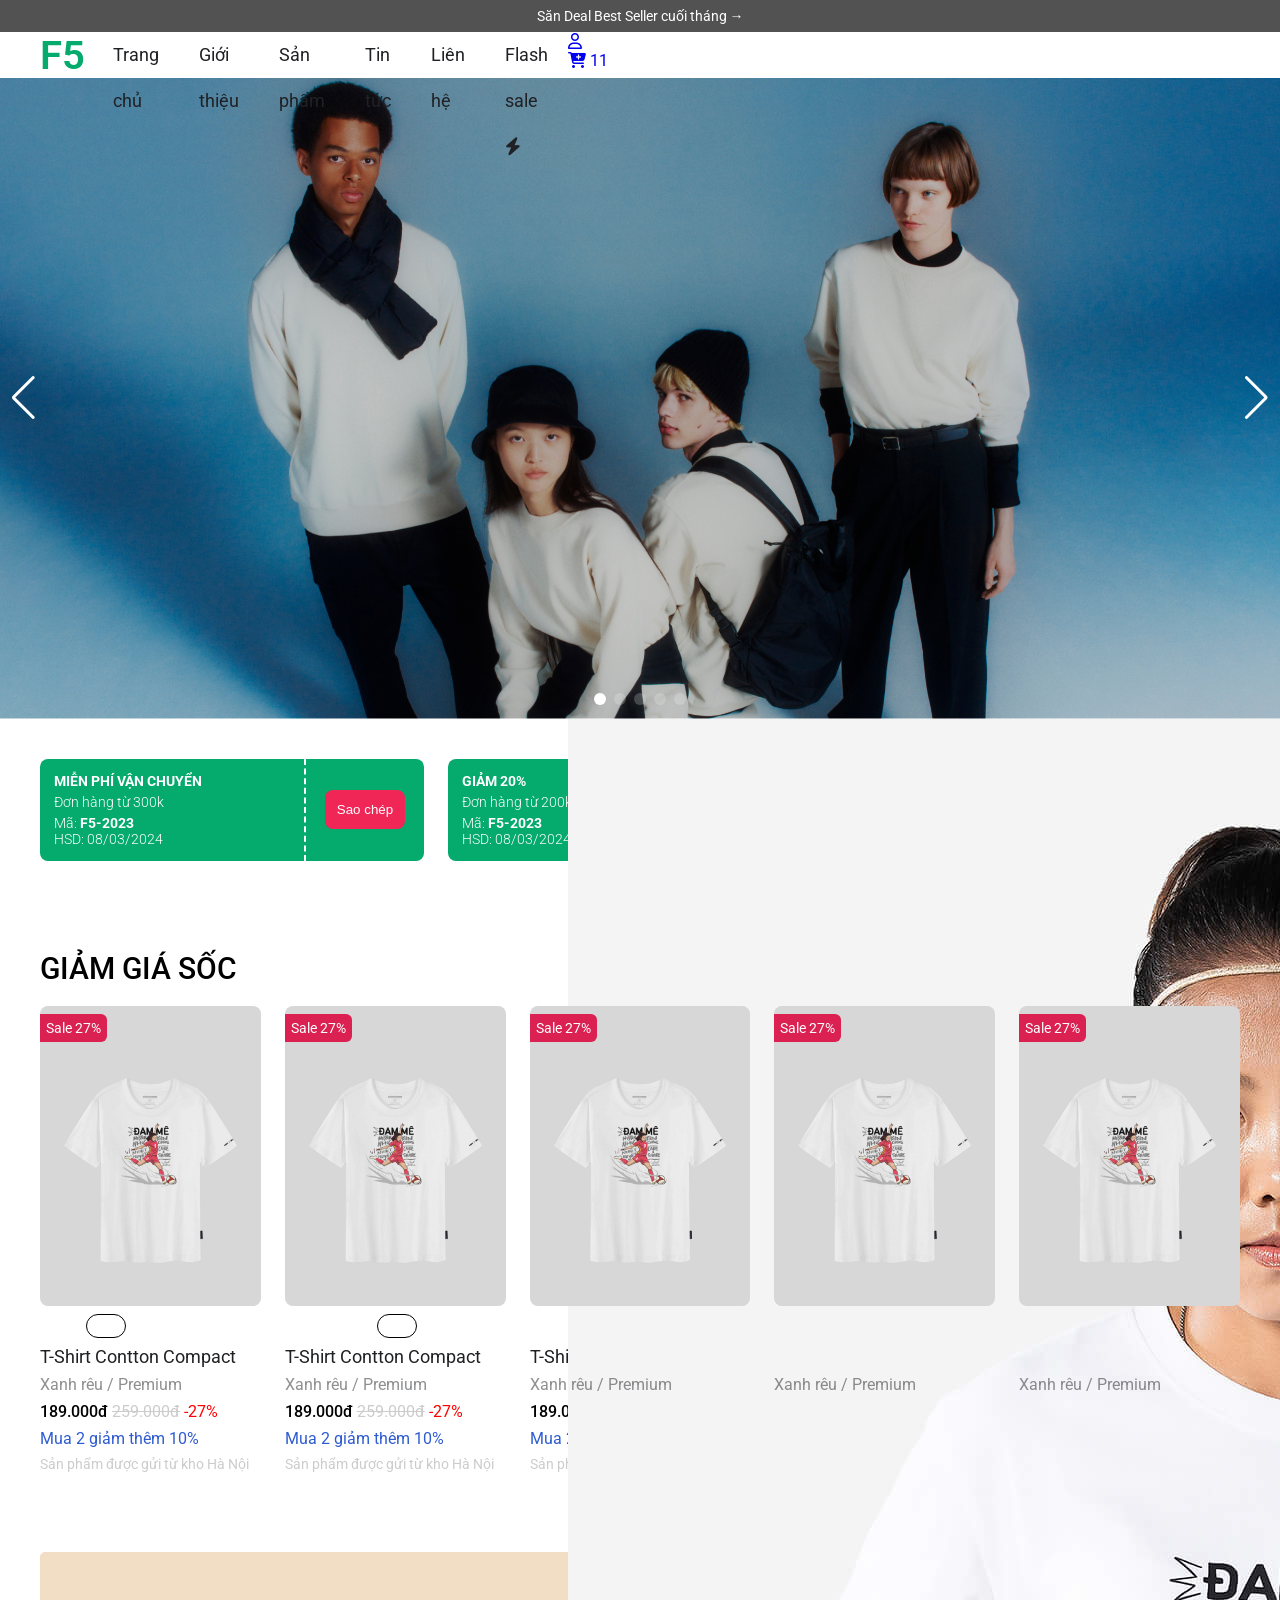
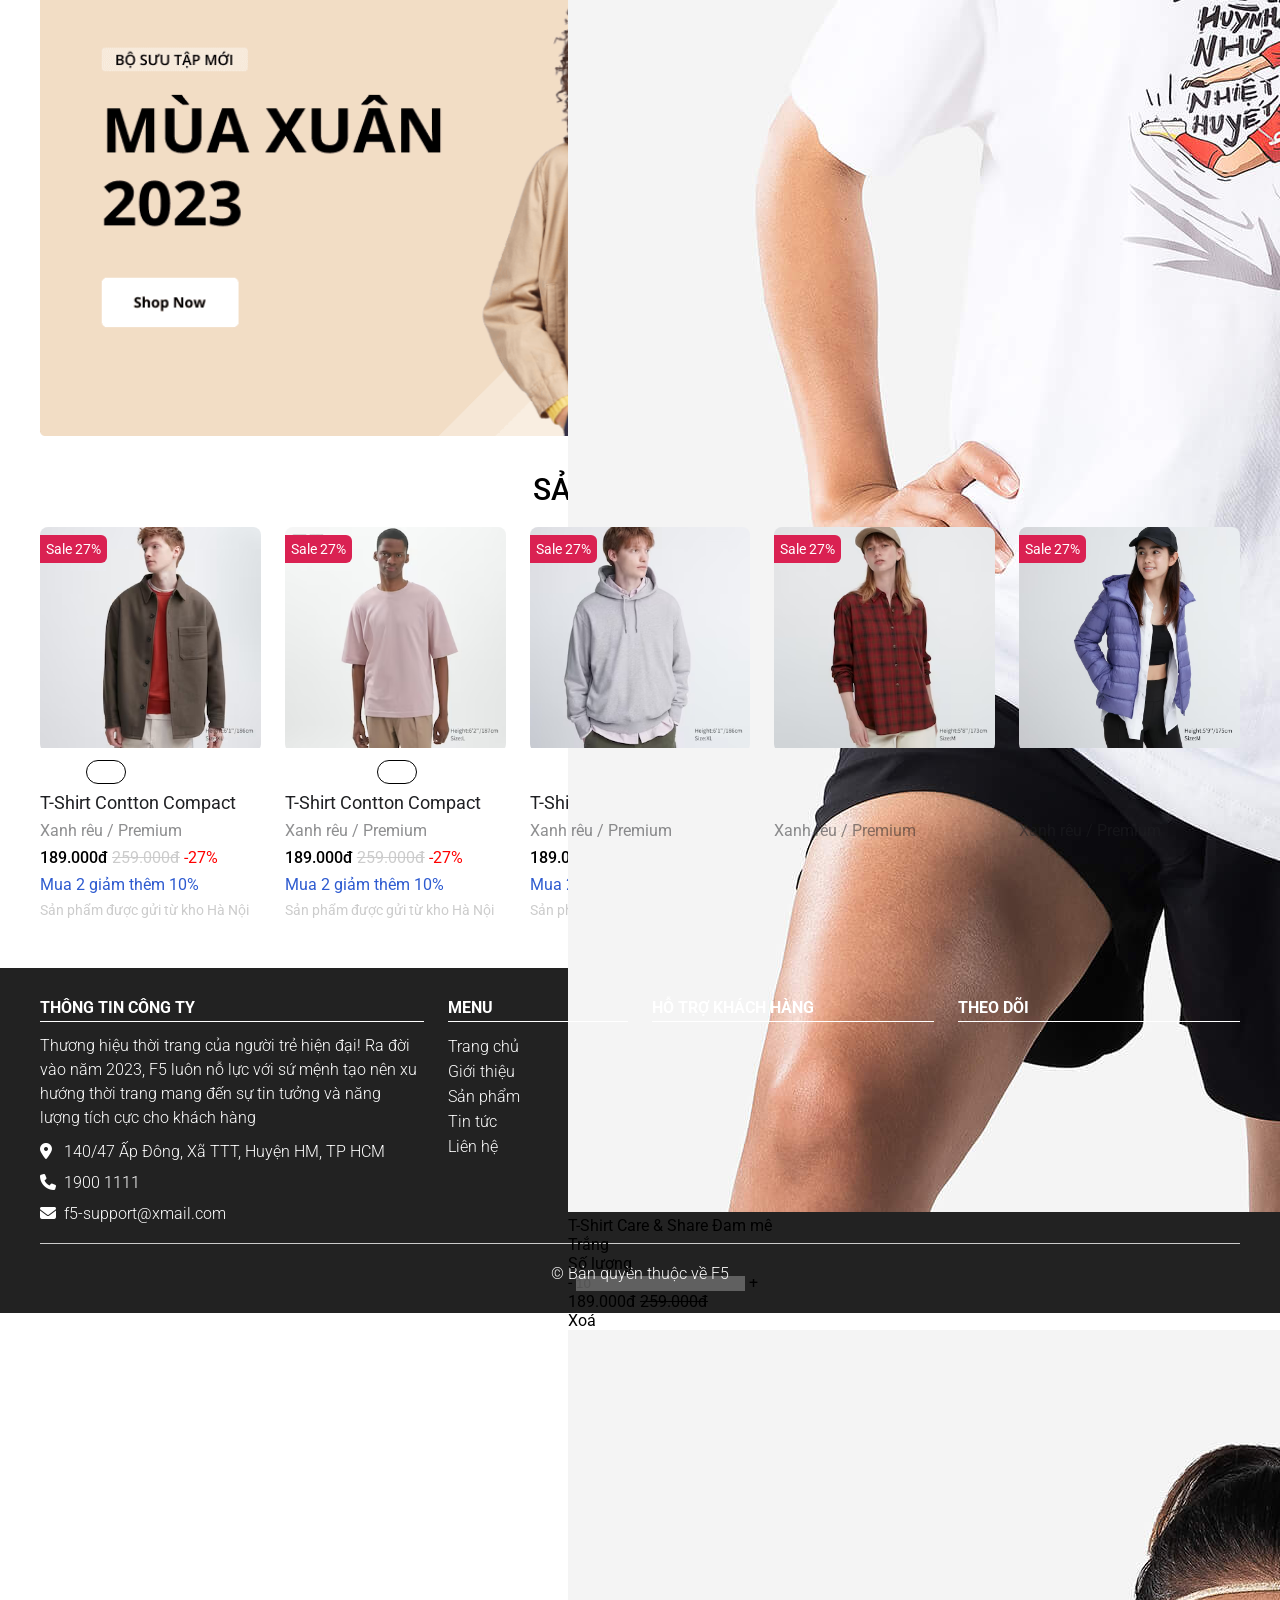
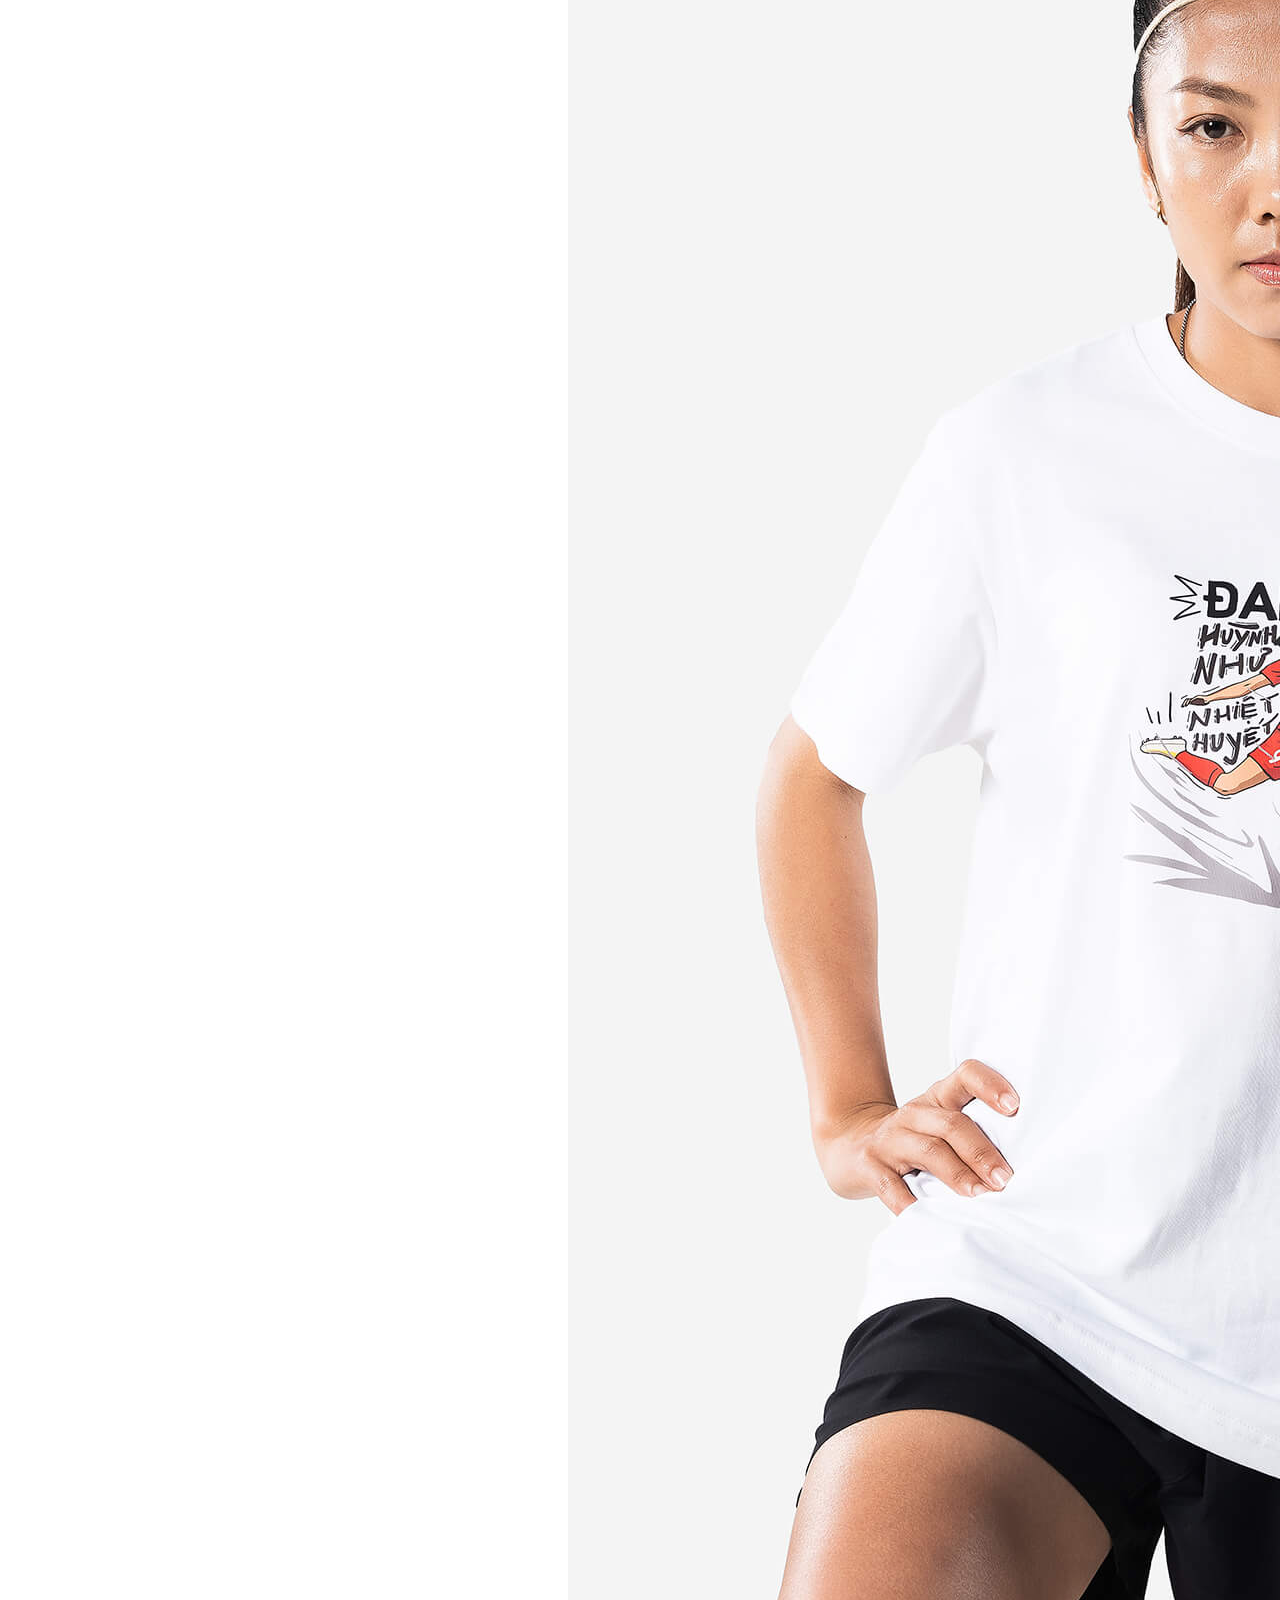
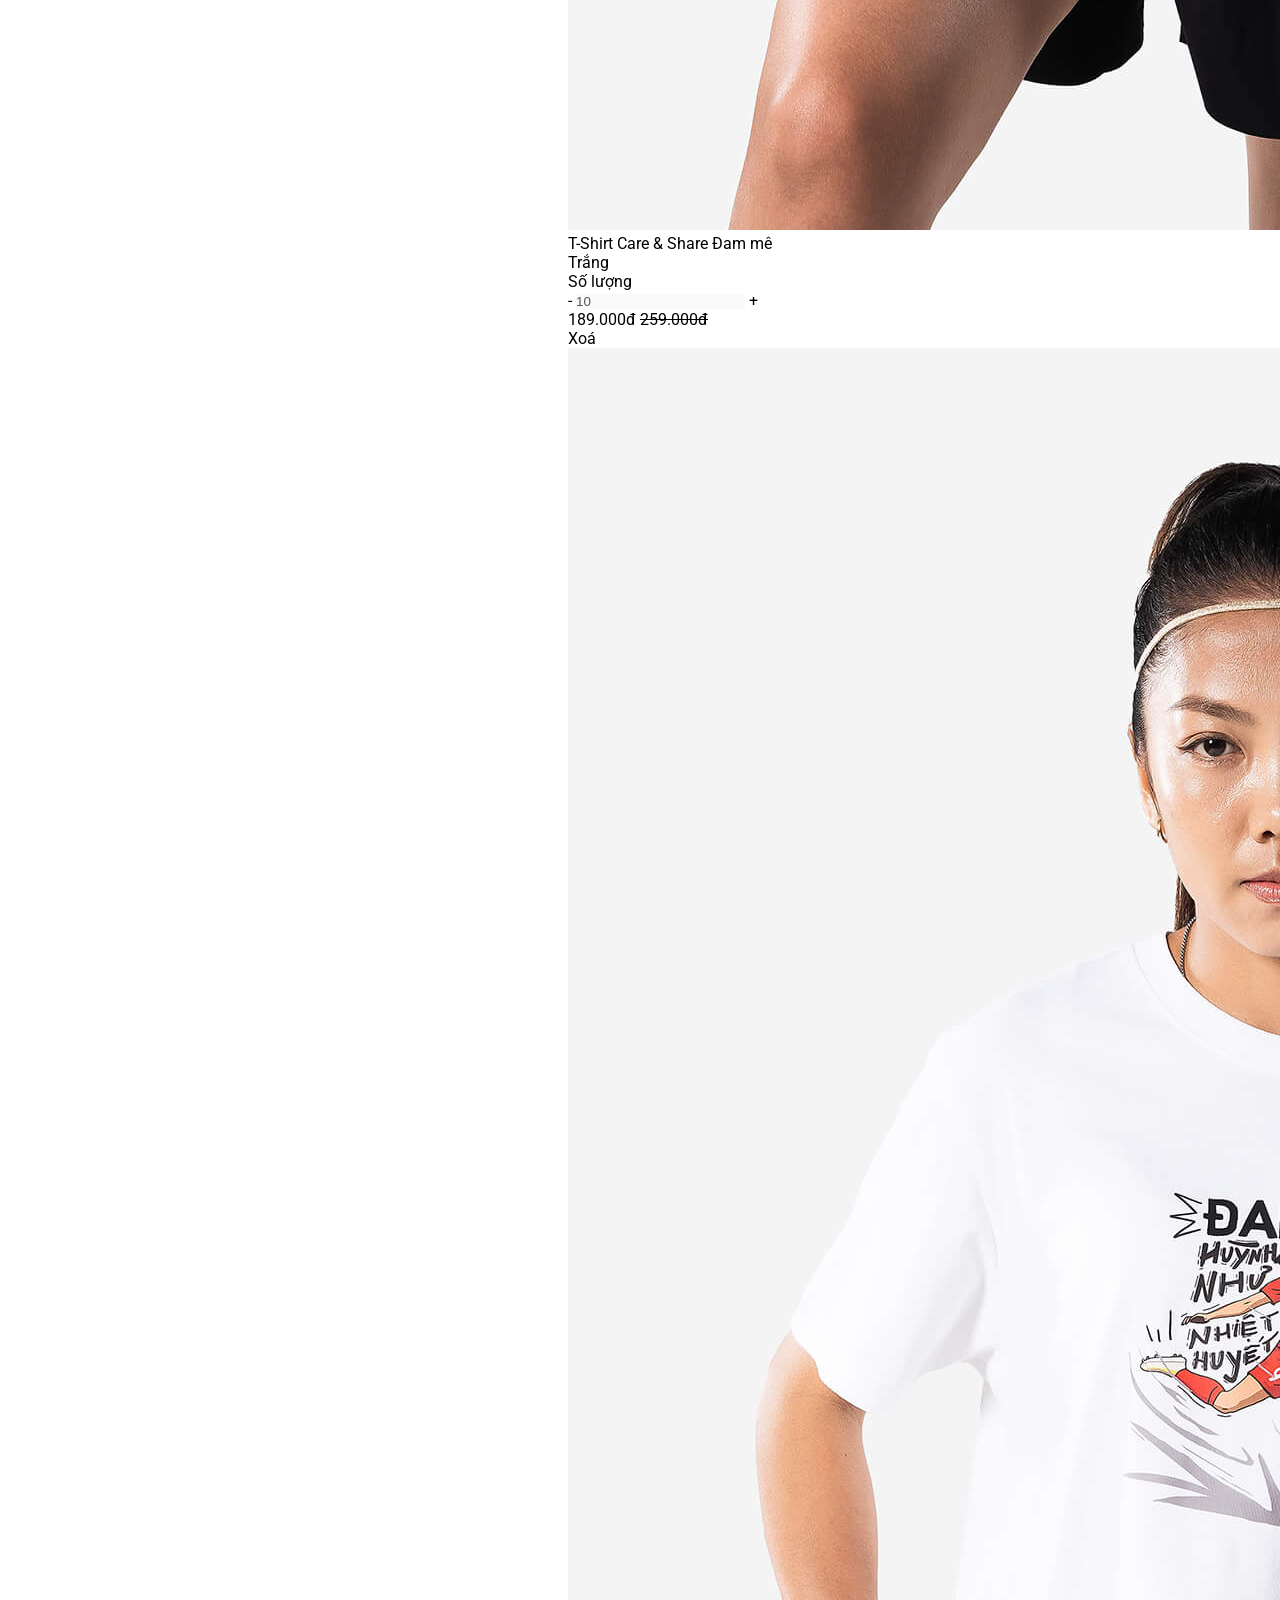
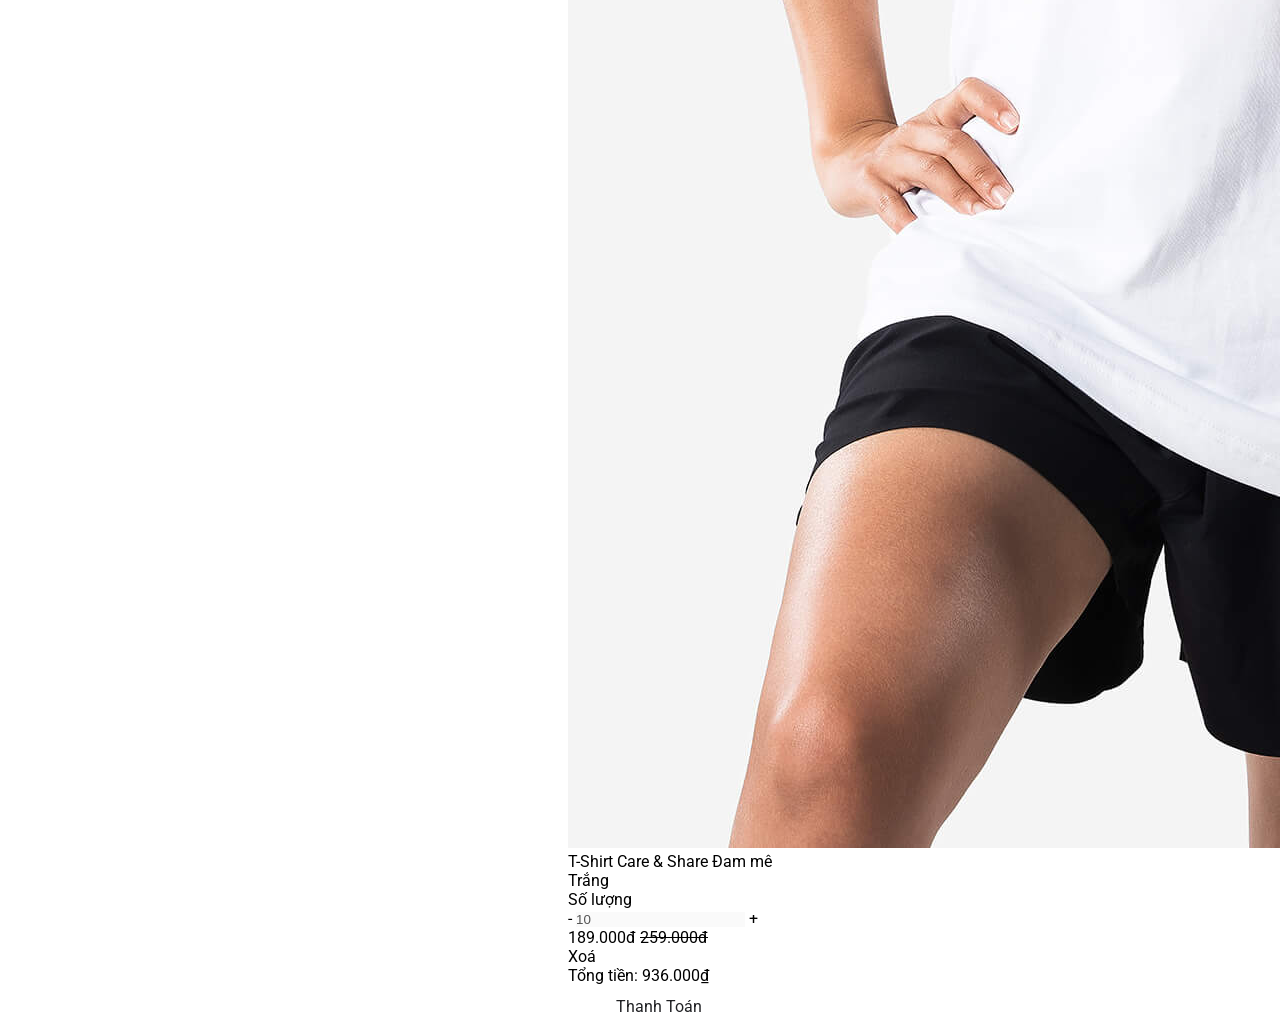
<file: index.html>
<!DOCTYPE html>
<html lang="en">

<head>
  <meta charset="UTF-8">
  <meta name="viewport" content="width=device-width, initial-scale=1.0">
  <title>F5 Web</title>
  <link rel="icon" type="image/x-icon" href="./assets/img/favicon/F5-favicon-100x100.png">
  <link rel="preconnect" href="https://fonts.googleapis.com">
  <link rel="preconnect" href="https://fonts.gstatic.com" crossorigin>
  <link href="https://fonts.googleapis.com/css2?family=Roboto:wght@100;300;400;500;700&display=swap" rel="stylesheet">
  <link rel="stylesheet" href="https://cdnjs.cloudflare.com/ajax/libs/font-awesome/6.4.2/css/all.min.css"
    integrity="sha512-z3gLpd7yknf1YoNbCzqRKc4qyor8gaKU1qmn+CShxbuBusANI9QpRohGBreCFkKxLhei6S9CQXFEbbKuqLg0DA=="
    crossorigin="anonymous" referrerpolicy="no-referrer" />

  <link rel="stylesheet" href="https://cdn.jsdelivr.net/npm/swiper@8/swiper-bundle.min.css" />
  <link rel="stylesheet" href="./assets/css/grid.css">
  <link rel="stylesheet" href="./assets/css/base.css">
  <link rel="stylesheet" href="./assets/css/style.css">
  <link rel="stylesheet" href="./assets/css/responsive.css">

  <script src="https://cdn.jsdelivr.net/npm/swiper@8/swiper-bundle.min.js"></script>
</head>

<body>
  <div class="app">
    <!-- header -->
    <header class="header">
      <div class="topbar">
        <div class="topbar__promotion">
          <a href="./index.html">Săn Deal Best Seller cuối tháng →</a>
        </div>
      </div>
      <nav class="nav">
        <div class="nav__bars">
          <i class="nav__bars-icon fa-solid fa-bars"></i>
        </div>

        <div class="nav__logo">
          <a href="#" class="logo">F5</a>
        </div>

        <div class="nav__menu">
          <div class="mobile__menu">
            <a href="#" class="logo">F5</a>
            <i class="mobile__menu-close-icon fa-solid fa-xmark"></i>
          </div>
          <ul class="menu-list">
            <li class="menu-item">
              <a href="./index.html">Trang chủ</a>
            </li>
            <li class="menu-item">
              <a href="#">Giới thiệu</a>
            </li>
            <li class="menu-item">
              <a href="#" class="has-angle-down">Sản phẩm
                <i class="angle-down-icon fa-solid fa-angle-down"></i>
              </a>
              <ul class="submenu-list-1">
                <li class="menu-item menu-item--level-1">
                  <a href="#">Áo</a>
                  <ul class="submeu-list-2">
                    <li class="menu-item menu-item--level-2">
                      <a href="#">Áo phông</a>
                    </li>
                    <li class="menu-item menu-item--level-2">
                      <a href="#">Áo sơ mi</a>
                    </li>
                    <li class="menu-item menu-item--level-2">
                      <a href="#">Áo kiểu</a>
                    </li>
                    <li class="menu-item menu-item--level-2">
                      <a href="#">Áo khoác</a>
                    </li>
                  </ul>
                </li>
                <li class="menu-item menu-item--level-1">
                  <a href="#">Quần</a>
                  <ul class="submeu-list-2">
                    <li class="menu-item menu-item--level-2">
                      <a href="#">Quần jeans</a>
                    </li>
                    <li class="menu-item menu-item--level-2">
                      <a href="#">Quần kaki</a>
                    </li>
                    <li class="menu-item menu-item--level-2">
                      <a href="#">Quần short</a>
                    </li>
                    <li class="menu-item menu-item--level-2">
                      <a href="#">Quần lửng</a>
                    </li>
                  </ul>
                </li>
                <li class="menu-item menu-item--level-1">
                  <a href="#">Túi xách</a>
                  <ul class="submeu-list-2">
                    <li class="menu-item menu-item--level-2">
                      <a href="#">Túi xách xxx</a>
                    </li>
                    <li class="menu-item menu-item--level-2">
                      <a href="#">Túi xách xxx</a>
                    </li>
                    <li class="menu-item menu-item--level-2">
                      <a href="#">Túi xách xxx</a>
                    </li>
                    <li class="menu-item menu-item--level-2">
                      <a href="#">Túi xách xxx</a>
                    </li>
                  </ul>
                </li>
                <li class="menu-item menu-item--level-1">
                  <a href="#">Giày dép</a>
                  <ul class="submeu-list-2">
                    <li class="menu-item menu-item--level-2">
                      <a href="#">Giày dép xx xx</a>
                    </li>
                    <li class="menu-item menu-item--level-2">
                      <a href="#">Giày dép xx xx</a>
                    </li>
                    <li class="menu-item menu-item--level-2">
                      <a href="#">Giày dép xx xx</a>
                    </li>
                    <li class="menu-item menu-item--level-2">
                      <a href="#">Giày dép xx xx</a>
                    </li>
                  </ul>
                </li>
                <li class="menu-item menu-item--level-1">
                  <a href="#">Phụ kiện</a>
                  <ul class="submeu-list-2">
                    <li class="menu-item menu-item--level-2">
                      <a href="#">Phụ kiện xx xx</a>
                    </li>
                    <li class="menu-item menu-item--level-2">
                      <a href="#">Phụ kiện xx xx</a>
                    </li>
                    <li class="menu-item menu-item--level-2">
                      <a href="#">Phụ kiện xx xx</a>
                    </li>
                    <li class="menu-item menu-item--level-2">
                      <a href="#">Phụ kiện xx xx</a>
                    </li>
                  </ul>
                </li>
              </ul>
            </li>
            <li class="menu-item">
              <a href="#">Tin tức</a>
            </li>
            <li class="menu-item">
              <a href="#">Liên hệ</a>
            </li>
            <li class="menu-item menu-item--flash-sale">
              <a href="#flash-sale">
                Flash sale
                <i class="fa-solid fa-bolt"></i>
              </a>
            </li>
          </ul>
        </div>

        <div class="nav__right">
          <div class="nav__icon">
            <div class="nav__user-icon">
              <a href="#" class="user-icon__link">
                <i class="fa-regular fa-user"></i>
              </a>
            </div>
            <div class="nav__cart-icon">
              <a href="./cart.html" class="cart-icon__link">
                <i class="fa-solid fa-cart-plus"></i>
                <span class="cart-number">11</span>
              </a>
              <div class="cart-container">
                <!-- add class 'cart--active to show when hover' -->
                <div class="cart-empty">
                  <img src="./assets/img/empty-cart/emptycart.jpeg" class="cart-empty__img" alt="Empty cart">
                  <p class="cart-empty__msg">Không có sản phẩm nào trong giỏ hàng!</p>
                </div>
                <div class="cart-content cart--active">
                  <p class="cart__header">Sản phẩm trong giỏ hàng</p>
                  <div class="cart__body">
                    <div class="cart__list">
                      <div class="cart__item">
                        <a href="" class="cart-product-thumbnail">
                          <img src="./assets/img/product/goods-1-4.jpg" alt="">
                        </a>
                        <div class="cart-product-info">
                          <div class="cart-product__top">
                            <p class="cart-product__title">T-Shirt Care & Share Đam mê</p>
                            <p class="cart-product__color">Trắng</p>
                          </div>
                          <div class="cart-product__bottom">
                            <div class="cart-product__quantity">
                              <label for="quantity-input">Số lượng</label>
                              <div class="quantity-control">
                                <span class="minus-btn">-</span>
                                <input type="text" id="quantity-input" class="quantity-input" disabled value="10">
                                <span class="plus-btn">+</span>
                              </div>
                            </div>
                            <div class="cart-product__price">
                              <span class="cart-product__sale-price">189.000đ</span>
                              <del class="cart-product__original-price">259.000đ</del>
                              <div>
                                <span class="cart-product__remove">Xoá</span>
                              </div>
                            </div>
                          </div>
                        </div>
                      </div>
                      <div class="cart__item">
                        <a href="" class="cart-product-thumbnail">
                          <img src="./assets/img/product/goods-1-4.jpg" alt="">
                        </a>
                        <div class="cart-product-info">
                          <div class="cart-product__top">
                            <p class="cart-product__title">T-Shirt Care & Share Đam mê</p>
                            <p class="cart-product__color">Trắng</p>
                          </div>
                          <div class="cart-product__bottom">
                            <div class="cart-product__quantity">
                              <label for="quantity-input">Số lượng</label>
                              <div class="quantity-control">
                                <span class="minus-btn">-</span>
                                <input type="text" id="quantity-input" class="quantity-input" disabled value="10">
                                <span class="plus-btn">+</span>
                              </div>
                            </div>
                            <div class="cart-product__price">
                              <span class="cart-product__sale-price">189.000đ</span>
                              <del class="cart-product__original-price">259.000đ</del>
                              <div>
                                <span class="cart-product__remove">Xoá</span>
                              </div>
                            </div>
                          </div>
                        </div>
                      </div>
                      <div class="cart__item">
                        <a href="" class="cart-product-thumbnail">
                          <img src="./assets/img/product/goods-1-4.jpg" alt="">
                        </a>
                        <div class="cart-product-info">
                          <div class="cart-product__top">
                            <p class="cart-product__title">T-Shirt Care & Share Đam mê</p>
                            <p class="cart-product__color">Trắng</p>
                          </div>
                          <div class="cart-product__bottom">
                            <div class="cart-product__quantity">
                              <label for="quantity-input">Số lượng</label>
                              <div class="quantity-control">
                                <span class="minus-btn">-</span>
                                <input type="text" id="quantity-input" class="quantity-input" disabled value="10">
                                <span class="plus-btn">+</span>
                              </div>
                            </div>
                            <div class="cart-product__price">
                              <span class="cart-product__sale-price">189.000đ</span>
                              <del class="cart-product__original-price">259.000đ</del>
                              <div>
                                <span class="cart-product__remove">Xoá</span>
                              </div>
                            </div>
                          </div>
                        </div>
                      </div>
                    </div>
                  </div>
                  <div class="cart__footer">
                    <div class="cart__subtotal-wrap">
                      <span class="subtotal__title">Tổng tiền:</span>
                      <span class="subtotal">936.000₫</span>
                    </div>
                    <div class="cart__btn">
                      <a href="#" class="cart__checkout btn">Thanh Toán</a>
                    </div>
                  </div>
                </div>
              </div>
            </div>
          </div>
        </div>
      </nav>
    </header>

    <!-- body -->
    <div class="body">
      <!-- slideshow -->
       <!-- <div class="grid wide">
        <div class="row"> -->
          <section class="section slider-section">
            <div class="container slider-column">
              <div class="swiper swiper-slider">
                <div class="swiper-wrapper">
                  <img class="swiper-slide" src="./assets/img/slideshow/slideshow-1.jpg" alt="Swiper">
                  <img class="swiper-slide" src="./assets/img/slideshow/slideshow-2.jpg" alt="Swiper">
                  <img class="swiper-slide" src="./assets/img/slideshow/slideshow-3.jpg" alt="Swiper">
                  <img class="swiper-slide" src="./assets/img/slideshow/slideshow-4.jpg" alt="Swiper">
                  <img class="swiper-slide" src="./assets/img/slideshow/slideshow-5.jpg" alt="Swiper">
                </div>
                <span class="swiper-pagination"></span>
                <span class="swiper-button-prev"></span>
                <span class="swiper-button-next"></span>
              </div>
            </div>
          </section>
        <!-- </div>
       </div> -->

      <!-- coupons -->
      <section class="coupons">
        <div class="grid wide">
          <div class="row">
            <div class="col l-4 m-12 c-12">
              <div class="coupon__container">
                <div class="coupon__left">
                  <div class="coupon__title">
                    <h4>MIỄN PHÍ VẬN CHUYỂN</h4>
                    <p>Đơn hàng từ 300k</p>
                  </div>
                  <div class="coupon__detail">
                    <p class="coupon__code">Mã: <strong>F5-2023</strong></p>
                    <p class="expire__date">HSD: 08/03/2024</p>
                  </div>
                </div>
                <div class="coupon__right">
                  <button class="coupon__copy btn" data-copy='F5-2023'>Sao chép</button>
                </div>
              </div>
            </div>

            <div class="col l-4 m-12 c-12">
              <div class="coupon__container">
                <div class="coupon__left">
                  <div class="coupon__title">
                    <h4>GIẢM 20%</h4>
                    <p>Đơn hàng từ 200k</p>
                  </div>
                  <div class="coupon__detail">
                    <p class="coupon__code">Mã: <strong>F5-2023</strong></p>
                    <p class="expire__date">HSD: 08/03/2024</p>
                  </div>
                </div>
                <div class="coupon__right">
                  <button class="coupon__copy btn" data-copy='F5-2023'>Đã lưu</button>
                </div>
              </div>
            </div>

            <div class="col l-4 m-12 c-12">
              <div class="coupon__container">
                <div class="coupon__left">
                  <div class="coupon__title">
                    <h4>GIẢM 30%</h4>
                    <p>Đơn hàng từ 300k</p>
                  </div>
                  <div class="coupon__detail">
                    <p class="coupon__code">Mã: <strong>F5-2023</strong></p>
                    <p class="expire__date">HSD: 08/03/2024</p>
                  </div>
                </div>
                <div class="coupon__right">
                  <button class="coupon__copy btn" data-copy='F5-2023'>Sao chép</button>
                </div>
              </div>
            </div>
          </div>
        </div>
      </section>

      <!-- flash-sale -->
      <section id="flash-sale" class="flash-sale">
        <div class="grid wide">
          <div class="row">
            <div class="col l-12 m-12 c-12">
              <div class="flash-sale__heading">
                <h2 class="flash-sale__title">GIẢM GIÁ SỐC</h2>
                <div class="flash-sale__timer">
                  <p>Kết thúc sau:</p>
                  <div class="timer">
                    <div class="timer__block timer__days">
                      <span>19</span>
                      <span class="day-text">Ngày</span>
                    </div>
                    <div class="timer__block timer__hours">
                      <span>19</span>
                      <span class="hour-text">Giờ</span>
                    </div>
                    <div class="timer__block timer__minutes">
                      <span>19</span>
                      <span class="minute-text">Phút</span>
                    </div>
                    <div class="timer__block timer__seconds">
                      <span>19</span>
                      <span class="second-text">Giây</span>
                    </div>
                  </div>
                </div>
              </div>
            </div>
          </div>

          <div class="row">
            <div class="col l-2-4">
              <div class="product">
                <div class="product__thumbnail">
                  <div class="product__img">
                    <a href="#"><img src="./assets/img/product/goods-1-1.jpg" alt="product image"></a>
                  </div>
                  <div class="product__select">
                    <p>Thêm vào giỏ hàng +</p>
                    <div class="option-select">
                      <span class="option-select__item">S</span>
                      <span class="option-select__item">M</span>
                      <span class="option-select__item">L</span>
                      <span class="option-select__item">XL</span>
                      <span class="option-select__item">2XL</span>
                    </div>
                  </div>
                  <div class="product__saleoff">
                    <p>Sale <span class="product__discount-percent">27%</span></p>
                  </div>
                </div>
                <div class="product__info">
                  <div class="product__color">
                    <div class="product__color-item">
                      <span class="color-checkmark" data-value="Trắng / Trơn"
                        style="background-image: url(https://media.coolmate.me/cdn-cgi/image/width=160,height=160,quality=80,format=auto/uploads/May2022/vai_trang.jpg);"></span>
                    </div>
                    <div class="product__color-item product__color-item--active">
                      <span class="color-checkmark" data-value="Đen / Trơn"
                        style="background-image: url(https://media.coolmate.me/cdn-cgi/image/width=160,height=160,quality=80,format=auto/uploads/May2022/vai_den.jpg);"></span>
                    </div>
                    <div class="product__color-item">
                      <span class="color-checkmark" data-value="Xanh Forest / Trơn"
                        style="background-image: url(https://media.coolmate.me/cdn-cgi/image/width=160,height=160,quality=80,format=auto/uploads/May2022/vai_xanh_forest.jpg);"></span>
                    </div>
                    <div class="product__color-item">
                      <span class="color-checkmark" data-value="Xanh đậm / Trơn"
                        style="background-image: url(https://media.coolmate.me/cdn-cgi/image/width=160,height=160,quality=80,format=auto/uploads/June2023/colorXanh_1A5.jpg);"></span>
                    </div>
                  </div>
                  <div class="product__title">
                    <a href="#" class="product__title-link">T-Shirt Contton Compact</a>
                  </div>
                  <p class="product__sub-title">Xanh rêu / Premium</p>
                  <div class="product__prices">
                    <span class="product__price">189.000đ</span>
                    <del class="product__original-price">259.000đ</del>
                    <span class="product__discount-percent">-27%</span>
                  </div>
                  <p class="product-ino__hint">Mua 2 giảm thêm 10%</p>
                  <p class="product-ino__note">Sản phẩm được gửi từ kho Hà Nội</p>
                </div>
              </div>
            </div>
            <div class="col l-2-4">
              <div class="product">
                <div class="product__thumbnail">
                  <div class="product__img">
                    <a href="#"><img src="./assets/img/product/goods-1-1.jpg" alt="product image"></a>
                  </div>
                  <div class="product__select">
                    <p>Thêm vào giỏ hàng +</p>
                    <div class="option-select">
                      <span class="option-select__item">S</span>
                      <span class="option-select__item">M</span>
                      <span class="option-select__item">L</span>
                      <span class="option-select__item">XL</span>
                      <span class="option-select__item">2XL</span>
                    </div>
                  </div>
                  <div class="product__saleoff">
                    <p>Sale <span class="product__discount-percent">27%</span></p>
                  </div>
                </div>
                <div class="product__info">
                  <div class="product__color">
                    <div class="product__color-item">
                      <span class="color-checkmark" data-value="Trắng / Trơn"
                        style="background-image: url(https://media.coolmate.me/cdn-cgi/image/width=160,height=160,quality=80,format=auto/uploads/May2022/vai_trang.jpg);"></span>
                    </div>
                    <div class="product__color-item">
                      <span class="color-checkmark" data-value="Đen / Trơn"
                        style="background-image: url(https://media.coolmate.me/cdn-cgi/image/width=160,height=160,quality=80,format=auto/uploads/May2022/vai_den.jpg);"></span>
                    </div>
                    <div class="product__color-item product__color-item--active">
                      <span class="color-checkmark" data-value="Xanh Forest / Trơn"
                        style="background-image: url(https://media.coolmate.me/cdn-cgi/image/width=160,height=160,quality=80,format=auto/uploads/May2022/vai_xanh_forest.jpg);"></span>
                    </div>
                    <div class="product__color-item">
                      <span class="color-checkmark" data-value="Xanh đậm / Trơn"
                        style="background-image: url(https://media.coolmate.me/cdn-cgi/image/width=160,height=160,quality=80,format=auto/uploads/June2023/colorXanh_1A5.jpg);"></span>
                    </div>
                  </div>
                  <div class="product__title">
                    <a href="#" class="product__title-link">T-Shirt Contton Compact</a>
                  </div>
                  <p class="product__sub-title">Xanh rêu / Premium</p>
                  <div class="product__prices">
                    <span class="product__price">189.000đ</span>
                    <del class="product__original-price">259.000đ</del>
                    <span class="product__discount-percent">-27%</span>
                  </div>
                  <p class="product-ino__hint">Mua 2 giảm thêm 10%</p>
                  <p class="product-ino__note">Sản phẩm được gửi từ kho Hà Nội</p>
                </div>
              </div>
            </div>
            <div class="col l-2-4">
              <div class="product">
                <div class="product__thumbnail">
                  <div class="product__img">
                    <a href="#"><img src="./assets/img/product/goods-1-1.jpg" alt="product image"></a>
                  </div>
                  <div class="product__select">
                    <p>Thêm vào giỏ hàng +</p>
                    <div class="option-select">
                      <span class="option-select__item">S</span>
                      <span class="option-select__item">M</span>
                      <span class="option-select__item">L</span>
                      <span class="option-select__item">XL</span>
                      <span class="option-select__item">2XL</span>
                    </div>
                  </div>
                  <div class="product__saleoff">
                    <p>Sale <span class="product__discount-percent">27%</span></p>
                  </div>
                </div>
                <div class="product__info">
                  <div class="product__color">
                    <div class="product__color-item">
                      <span class="color-checkmark" data-value="Trắng / Trơn"
                        style="background-image: url(https://media.coolmate.me/cdn-cgi/image/width=160,height=160,quality=80,format=auto/uploads/May2022/vai_trang.jpg);"></span>
                    </div>
                    <div class="product__color-item product__color-item--active">
                      <span class="color-checkmark" data-value="Đen / Trơn"
                        style="background-image: url(https://media.coolmate.me/cdn-cgi/image/width=160,height=160,quality=80,format=auto/uploads/May2022/vai_den.jpg);"></span>
                    </div>
                    <div class="product__color-item">
                      <span class="color-checkmark" data-value="Xanh Forest / Trơn"
                        style="background-image: url(https://media.coolmate.me/cdn-cgi/image/width=160,height=160,quality=80,format=auto/uploads/May2022/vai_xanh_forest.jpg);"></span>
                    </div>
                    <div class="product__color-item">
                      <span class="color-checkmark" data-value="Xanh đậm / Trơn"
                        style="background-image: url(https://media.coolmate.me/cdn-cgi/image/width=160,height=160,quality=80,format=auto/uploads/June2023/colorXanh_1A5.jpg);"></span>
                    </div>
                  </div>
                  <div class="product__title">
                    <a href="#" class="product__title-link">T-Shirt Contton Compact</a>
                  </div>
                  <p class="product__sub-title">Xanh rêu / Premium</p>
                  <div class="product__prices">
                    <span class="product__price">189.000đ</span>
                    <del class="product__original-price">259.000đ</del>
                    <span class="product__discount-percent">-27%</span>
                  </div>
                  <p class="product-ino__hint">Mua 2 giảm thêm 10%</p>
                  <p class="product-ino__note">Sản phẩm được gửi từ kho Hà Nội</p>
                </div>
              </div>
            </div>
            <div class="col l-2-4">
              <div class="product">
                <div class="product__thumbnail">
                  <div class="product__img">
                    <a href="#"><img src="./assets/img/product/goods-1-1.jpg" alt="product image"></a>
                  </div>
                  <div class="product__select">
                    <p>Thêm vào giỏ hàng +</p>
                    <div class="option-select">
                      <span class="option-select__item">S</span>
                      <span class="option-select__item">M</span>
                      <span class="option-select__item">L</span>
                      <span class="option-select__item">XL</span>
                      <span class="option-select__item">2XL</span>
                    </div>
                  </div>
                  <div class="product__saleoff">
                    <p>Sale <span class="product__discount-percent">27%</span></p>
                  </div>
                </div>
                <div class="product__info">
                  <div class="product__color">
                    <div class="product__color-item">
                      <span class="color-checkmark" data-value="Trắng / Trơn"
                        style="background-image: url(https://media.coolmate.me/cdn-cgi/image/width=160,height=160,quality=80,format=auto/uploads/May2022/vai_trang.jpg);"></span>
                    </div>
                    <div class="product__color-item">
                      <span class="color-checkmark" data-value="Đen / Trơn"
                        style="background-image: url(https://media.coolmate.me/cdn-cgi/image/width=160,height=160,quality=80,format=auto/uploads/May2022/vai_den.jpg);"></span>
                    </div>
                    <div class="product__color-item product__color-item--active">
                      <span class="color-checkmark" data-value="Xanh Forest / Trơn"
                        style="background-image: url(https://media.coolmate.me/cdn-cgi/image/width=160,height=160,quality=80,format=auto/uploads/May2022/vai_xanh_forest.jpg);"></span>
                    </div>
                    <div class="product__color-item">
                      <span class="color-checkmark" data-value="Xanh đậm / Trơn"
                        style="background-image: url(https://media.coolmate.me/cdn-cgi/image/width=160,height=160,quality=80,format=auto/uploads/June2023/colorXanh_1A5.jpg);"></span>
                    </div>
                  </div>
                  <div class="product__title">
                    <a href="#" class="product__title-link">T-Shirt Contton Compact</a>
                  </div>
                  <p class="product__sub-title">Xanh rêu / Premium</p>
                  <div class="product__prices">
                    <span class="product__price">189.000đ</span>
                    <del class="product__original-price">259.000đ</del>
                    <span class="product__discount-percent">-27%</span>
                  </div>
                  <p class="product-ino__hint">Mua 2 giảm thêm 10%</p>
                  <p class="product-ino__note">Sản phẩm được gửi từ kho Hà Nội</p>
                </div>
              </div>
            </div>
            <div class="col l-2-4">
              <div class="product">
                <div class="product__thumbnail">
                  <div class="product__img">
                    <a href="#"><img src="./assets/img/product/goods-1-1.jpg" alt="product image"></a>
                  </div>
                  <div class="product__select">
                    <p>Thêm vào giỏ hàng +</p>
                    <div class="option-select">
                      <span class="option-select__item">S</span>
                      <span class="option-select__item">M</span>
                      <span class="option-select__item">L</span>
                      <span class="option-select__item">XL</span>
                      <span class="option-select__item">2XL</span>
                    </div>
                  </div>
                  <div class="product__saleoff">
                    <p>Sale <span class="product__discount-percent">27%</span></p>
                  </div>
                </div>
                <div class="product__info">
                  <div class="product__color">
                    <div class="product__color-item">
                      <span class="color-checkmark" data-value="Trắng / Trơn"
                        style="background-image: url(https://media.coolmate.me/cdn-cgi/image/width=160,height=160,quality=80,format=auto/uploads/May2022/vai_trang.jpg);"></span>
                    </div>
                    <div class="product__color-item">
                      <span class="color-checkmark" data-value="Đen / Trơn"
                        style="background-image: url(https://media.coolmate.me/cdn-cgi/image/width=160,height=160,quality=80,format=auto/uploads/May2022/vai_den.jpg);"></span>
                    </div>
                    <div class="product__color-item product__color-item--active">
                      <span class="color-checkmark" data-value="Xanh Forest / Trơn"
                        style="background-image: url(https://media.coolmate.me/cdn-cgi/image/width=160,height=160,quality=80,format=auto/uploads/May2022/vai_xanh_forest.jpg);"></span>
                    </div>
                    <div class="product__color-item">
                      <span class="color-checkmark" data-value="Xanh đậm / Trơn"
                        style="background-image: url(https://media.coolmate.me/cdn-cgi/image/width=160,height=160,quality=80,format=auto/uploads/June2023/colorXanh_1A5.jpg);"></span>
                    </div>
                  </div>
                  <div class="product__title">
                    <a href="#" class="product__title-link">T-Shirt Contton Compact</a>
                  </div>
                  <p class="product__sub-title">Xanh rêu / Premium</p>
                  <div class="product__prices">
                    <span class="product__price">189.000đ</span>
                    <del class="product__original-price">259.000đ</del>
                    <span class="product__discount-percent">-27%</span>
                  </div>
                  <p class="product-ino__hint">Mua 2 giảm thêm 10%</p>
                  <p class="product-ino__note">Sản phẩm được gửi từ kho Hà Nội</p>
                </div>
              </div>
            </div>
          </div>
        </div>
      </section>

      <section class="banner">
        <div class="grid wide">
          <div class="row">
            <div class="col l-8 m-12 c-12">
              <div class="banner__right">
                <a href="#" class="banner__link">
                  <img src="./assets/img/banner/banner_1.jpg" alt="Banner" class="banner__img">
                </a>
              </div>
            </div>
            <div class="col l-4 m-12 c-12">
              <div class="banner__right">
                <div class="row">
                  <div class="col l-12 m-12 c-12">
                    <div class="banner__right-top">
                      <a href="#" class="banner__link">
                        <img src="./assets/img/banner/banner_2.jpg" alt="Banner" class="banner__img">
                      </a>
                    </div>
                  </div>
                  <div class="col l-12 m-12 c-12">
                    <div class="banner__right-bottom">
                      <a href="#" class="banner__link">
                        <img src="./assets/img/banner/banner_3.jpg" alt="Banner" class="banner__img">
                      </a>
                    </div>
                  </div>
                </div>
              </div>
            </div>
          </div>
        </div>
      </section>

      <!-- new arrival -->
      <section class="new-arrival">
        <div class="grid wide">
          <div class="row">
            <div class="col l-12 m-12 c-12">
              <div class="new-arrival__heading">
                <h2 class="new-arrival__title">SẢN PHẨM MỚI</h2>
              </div>
            </div>
          </div>

          <div class="row">
            <div class="col l-2-4">
              <div class="product">
                <div class="product__thumbnail">
                  <div class="product__img">
                    <a href="#"><img src="./assets/img/product/goods-2.jpg" alt="product image"></a>
                  </div>
                  <div class="product__select">
                    <p>Thêm vào giỏ hàng +</p>
                    <div class="option-select">
                      <span class="option-select__item">S</span>
                      <span class="option-select__item">M</span>
                      <span class="option-select__item">L</span>
                      <span class="option-select__item">XL</span>
                      <span class="option-select__item">2XL</span>
                    </div>
                  </div>
                  <div class="product__saleoff">
                    <p>Sale <span class="product__discount-percent">27%</span></p>
                  </div>
                </div>
                <div class="product__info">
                  <div class="product__color">
                    <div class="product__color-item">
                      <span class="color-checkmark" data-value="Trắng / Trơn"
                        style="background-image: url(https://media.coolmate.me/cdn-cgi/image/width=160,height=160,quality=80,format=auto/uploads/May2022/vai_trang.jpg);"></span>
                    </div>
                    <div class="product__color-item product__color-item--active">
                      <span class="color-checkmark" data-value="Đen / Trơn"
                        style="background-image: url(https://media.coolmate.me/cdn-cgi/image/width=160,height=160,quality=80,format=auto/uploads/May2022/vai_den.jpg);"></span>
                    </div>
                    <div class="product__color-item">
                      <span class="color-checkmark" data-value="Xanh Forest / Trơn"
                        style="background-image: url(https://media.coolmate.me/cdn-cgi/image/width=160,height=160,quality=80,format=auto/uploads/May2022/vai_xanh_forest.jpg);"></span>
                    </div>
                    <div class="product__color-item">
                      <span class="color-checkmark" data-value="Xanh đậm / Trơn"
                        style="background-image: url(https://media.coolmate.me/cdn-cgi/image/width=160,height=160,quality=80,format=auto/uploads/June2023/colorXanh_1A5.jpg);"></span>
                    </div>
                  </div>
                  <div class="product__title">
                    <a href="#" class="product__title-link">T-Shirt Contton Compact</a>
                  </div>
                  <p class="product__sub-title">Xanh rêu / Premium</p>
                  <div class="product__prices">
                    <span class="product__price">189.000đ</span>
                    <del class="product__original-price">259.000đ</del>
                    <span class="product__discount-percent">-27%</span>
                  </div>
                  <p class="product-ino__hint">Mua 2 giảm thêm 10%</p>
                  <p class="product-ino__note">Sản phẩm được gửi từ kho Hà Nội</p>
                </div>
              </div>
            </div>
            <div class="col l-2-4">
              <div class="product">
                <div class="product__thumbnail">
                  <div class="product__img">
                    <a href="#"><img src="./assets/img/product/goods-3.jpg" alt="product image"></a>
                  </div>
                  <div class="product__select">
                    <p>Thêm vào giỏ hàng +</p>
                    <div class="option-select">
                      <span class="option-select__item">S</span>
                      <span class="option-select__item">M</span>
                      <span class="option-select__item">L</span>
                      <span class="option-select__item">XL</span>
                      <span class="option-select__item">2XL</span>
                    </div>
                  </div>
                  <div class="product__saleoff">
                    <p>Sale <span class="product__discount-percent">27%</span></p>
                  </div>
                </div>
                <div class="product__info">
                  <div class="product__color">
                    <div class="product__color-item">
                      <span class="color-checkmark" data-value="Trắng / Trơn"
                        style="background-image: url(https://media.coolmate.me/cdn-cgi/image/width=160,height=160,quality=80,format=auto/uploads/May2022/vai_trang.jpg);"></span>
                    </div>
                    <div class="product__color-item">
                      <span class="color-checkmark" data-value="Đen / Trơn"
                        style="background-image: url(https://media.coolmate.me/cdn-cgi/image/width=160,height=160,quality=80,format=auto/uploads/May2022/vai_den.jpg);"></span>
                    </div>
                    <div class="product__color-item product__color-item--active">
                      <span class="color-checkmark" data-value="Xanh Forest / Trơn"
                        style="background-image: url(https://media.coolmate.me/cdn-cgi/image/width=160,height=160,quality=80,format=auto/uploads/May2022/vai_xanh_forest.jpg);"></span>
                    </div>
                    <div class="product__color-item">
                      <span class="color-checkmark" data-value="Xanh đậm / Trơn"
                        style="background-image: url(https://media.coolmate.me/cdn-cgi/image/width=160,height=160,quality=80,format=auto/uploads/June2023/colorXanh_1A5.jpg);"></span>
                    </div>
                  </div>
                  <div class="product__title">
                    <a href="#" class="product__title-link">T-Shirt Contton Compact</a>
                  </div>
                  <p class="product__sub-title">Xanh rêu / Premium</p>
                  <div class="product__prices">
                    <span class="product__price">189.000đ</span>
                    <del class="product__original-price">259.000đ</del>
                    <span class="product__discount-percent">-27%</span>
                  </div>
                  <p class="product-ino__hint">Mua 2 giảm thêm 10%</p>
                  <p class="product-ino__note">Sản phẩm được gửi từ kho Hà Nội</p>
                </div>
              </div>
            </div>
            <div class="col l-2-4">
              <div class="product">
                <div class="product__thumbnail">
                  <div class="product__img">
                    <a href="#"><img src="./assets/img/product/goods-4.jpg" alt="product image"></a>
                  </div>
                  <div class="product__select">
                    <p>Thêm vào giỏ hàng +</p>
                    <div class="option-select">
                      <span class="option-select__item">S</span>
                      <span class="option-select__item">M</span>
                      <span class="option-select__item">L</span>
                      <span class="option-select__item">XL</span>
                      <span class="option-select__item">2XL</span>
                    </div>
                  </div>
                  <div class="product__saleoff">
                    <p>Sale <span class="product__discount-percent">27%</span></p>
                  </div>
                </div>
                <div class="product__info">
                  <div class="product__color">
                    <div class="product__color-item">
                      <span class="color-checkmark" data-value="Trắng / Trơn"
                        style="background-image: url(https://media.coolmate.me/cdn-cgi/image/width=160,height=160,quality=80,format=auto/uploads/May2022/vai_trang.jpg);"></span>
                    </div>
                    <div class="product__color-item product__color-item--active">
                      <span class="color-checkmark" data-value="Đen / Trơn"
                        style="background-image: url(https://media.coolmate.me/cdn-cgi/image/width=160,height=160,quality=80,format=auto/uploads/May2022/vai_den.jpg);"></span>
                    </div>
                    <div class="product__color-item">
                      <span class="color-checkmark" data-value="Xanh Forest / Trơn"
                        style="background-image: url(https://media.coolmate.me/cdn-cgi/image/width=160,height=160,quality=80,format=auto/uploads/May2022/vai_xanh_forest.jpg);"></span>
                    </div>
                    <div class="product__color-item">
                      <span class="color-checkmark" data-value="Xanh đậm / Trơn"
                        style="background-image: url(https://media.coolmate.me/cdn-cgi/image/width=160,height=160,quality=80,format=auto/uploads/June2023/colorXanh_1A5.jpg);"></span>
                    </div>
                  </div>
                  <div class="product__title">
                    <a href="#" class="product__title-link">T-Shirt Contton Compact</a>
                  </div>
                  <p class="product__sub-title">Xanh rêu / Premium</p>
                  <div class="product__prices">
                    <span class="product__price">189.000đ</span>
                    <del class="product__original-price">259.000đ</del>
                    <span class="product__discount-percent">-27%</span>
                  </div>
                  <p class="product-ino__hint">Mua 2 giảm thêm 10%</p>
                  <p class="product-ino__note">Sản phẩm được gửi từ kho Hà Nội</p>
                </div>
              </div>
            </div>
            <div class="col l-2-4">
              <div class="product">
                <div class="product__thumbnail">
                  <div class="product__img">
                    <a href="#"><img src="./assets/img/product/goods-5.jpg" alt="product image"></a>
                  </div>
                  <div class="product__select">
                    <p>Thêm vào giỏ hàng +</p>
                    <div class="option-select">
                      <span class="option-select__item">S</span>
                      <span class="option-select__item">M</span>
                      <span class="option-select__item">L</span>
                      <span class="option-select__item">XL</span>
                      <span class="option-select__item">2XL</span>
                    </div>
                  </div>
                  <div class="product__saleoff">
                    <p>Sale <span class="product__discount-percent">27%</span></p>
                  </div>
                </div>
                <div class="product__info">
                  <div class="product__color">
                    <div class="product__color-item">
                      <span class="color-checkmark" data-value="Trắng / Trơn"
                        style="background-image: url(https://media.coolmate.me/cdn-cgi/image/width=160,height=160,quality=80,format=auto/uploads/May2022/vai_trang.jpg);"></span>
                    </div>
                    <div class="product__color-item">
                      <span class="color-checkmark" data-value="Đen / Trơn"
                        style="background-image: url(https://media.coolmate.me/cdn-cgi/image/width=160,height=160,quality=80,format=auto/uploads/May2022/vai_den.jpg);"></span>
                    </div>
                    <div class="product__color-item product__color-item--active">
                      <span class="color-checkmark" data-value="Xanh Forest / Trơn"
                        style="background-image: url(https://media.coolmate.me/cdn-cgi/image/width=160,height=160,quality=80,format=auto/uploads/May2022/vai_xanh_forest.jpg);"></span>
                    </div>
                    <div class="product__color-item">
                      <span class="color-checkmark" data-value="Xanh đậm / Trơn"
                        style="background-image: url(https://media.coolmate.me/cdn-cgi/image/width=160,height=160,quality=80,format=auto/uploads/June2023/colorXanh_1A5.jpg);"></span>
                    </div>
                  </div>
                  <div class="product__title">
                    <a href="#" class="product__title-link">T-Shirt Contton Compact</a>
                  </div>
                  <p class="product__sub-title">Xanh rêu / Premium</p>
                  <div class="product__prices">
                    <span class="product__price">189.000đ</span>
                    <del class="product__original-price">259.000đ</del>
                    <span class="product__discount-percent">-27%</span>
                  </div>
                  <p class="product-ino__hint">Mua 2 giảm thêm 10%</p>
                  <p class="product-ino__note">Sản phẩm được gửi từ kho Hà Nội</p>
                </div>
              </div>
            </div>
            <div class="col l-2-4">
              <div class="product">
                <div class="product__thumbnail">
                  <div class="product__img">
                    <a href="#"><img src="./assets/img/product/goods-6.jpg" alt="product image"></a>
                  </div>
                  <div class="product__select">
                    <p>Thêm vào giỏ hàng +</p>
                    <div class="option-select">
                      <span class="option-select__item">S</span>
                      <span class="option-select__item">M</span>
                      <span class="option-select__item">L</span>
                      <span class="option-select__item">XL</span>
                      <span class="option-select__item">2XL</span>
                    </div>
                  </div>
                  <div class="product__saleoff">
                    <p>Sale <span class="product__discount-percent">27%</span></p>
                  </div>
                </div>
                <div class="product__info">
                  <div class="product__color">
                    <div class="product__color-item">
                      <span class="color-checkmark" data-value="Trắng / Trơn"
                        style="background-image: url(https://media.coolmate.me/cdn-cgi/image/width=160,height=160,quality=80,format=auto/uploads/May2022/vai_trang.jpg);"></span>
                    </div>
                    <div class="product__color-item">
                      <span class="color-checkmark" data-value="Đen / Trơn"
                        style="background-image: url(https://media.coolmate.me/cdn-cgi/image/width=160,height=160,quality=80,format=auto/uploads/May2022/vai_den.jpg);"></span>
                    </div>
                    <div class="product__color-item product__color-item--active">
                      <span class="color-checkmark" data-value="Xanh Forest / Trơn"
                        style="background-image: url(https://media.coolmate.me/cdn-cgi/image/width=160,height=160,quality=80,format=auto/uploads/May2022/vai_xanh_forest.jpg);"></span>
                    </div>
                    <div class="product__color-item">
                      <span class="color-checkmark" data-value="Xanh đậm / Trơn"
                        style="background-image: url(https://media.coolmate.me/cdn-cgi/image/width=160,height=160,quality=80,format=auto/uploads/June2023/colorXanh_1A5.jpg);"></span>
                    </div>
                  </div>
                  <div class="product__title">
                    <a href="#" class="product__title-link">T-Shirt Contton Compact</a>
                  </div>
                  <p class="product__sub-title">Xanh rêu / Premium</p>
                  <div class="product__prices">
                    <span class="product__price">189.000đ</span>
                    <del class="product__original-price">259.000đ</del>
                    <span class="product__discount-percent">-27%</span>
                  </div>
                  <p class="product-ino__hint">Mua 2 giảm thêm 10%</p>
                  <p class="product-ino__note">Sản phẩm được gửi từ kho Hà Nội</p>
                </div>
              </div>
            </div>
          </div>
        </div>
      </section>

      <!-- feedback -->
      <section class="feedback">

      </section>

    </div>

    <!-- footer -->
    <footer class="footer">
      <div class="grid wide">
        <div class="row">
          <div class="col l-4 m-6 c-12">
            <div class="footer__block">
              <h4 class="footer__title">THÔNG TIN CÔNG TY</h4>
              <p class="shop__about">
                Thương hiệu thời trang của người trẻ hiện đại! Ra đời vào năm 2023, F5 luôn nỗ lực với
                sứ mệnh tạo nên xu hướng thời trang mang đến sự tin tưởng và năng lượng tích cực cho
                khách hàng
              </p>
              <div class="footer__address">
                <i class="fa-solid fa-location-dot"></i>
                <span>140/47 Ấp Đông, Xã TTT, Huyện HM, TP HCM</span>
              </div>
              <div class="footer__phone">
                <i class="fa-solid fa-phone"></i>
                <span>1900 1111</span>
              </div>
              <div class="footer__mail">
                <i class="fa-solid fa-envelope"></i>
                <span>f5-support@xmail.com</span>
              </div>
            </div>
          </div>
          <div class="col l-2 m-6 c-12">
            <div class="footer__block">
              <h4 class="footer__title">MENU</h4>
              <ul class="footer__menu">
                <li><a href="#">Trang chủ</a></li>
                <li><a href="#">Giới thiệu</a></li>
                <li><a href="#">Sản phẩm</a></li>
                <li><a href="#">Tin tức</a></li>
                <li><a href="#">Liên hệ</a></li>
              </ul>
            </div>
          </div>
          <div class="col l-3 m-6 c-12">
            <div class="footer__block">
              <h4 class="footer__title">HỖ TRỢ KHÁCH HÀNG</h4>
              <ul class="footer__policy">
                <li><a href="#">Đơn hàng</a></li>
                <li><a href="#">Chính sách giao hàng</a></li>
                <li><a href="#">Chính sách đổi trả</a></li>
                <li><a href="#">Chính sách bán hàng</a></li>
              </ul>
            </div>
          </div>
          <div class="col l-3 m-6 c-12">
            <div class="footer__block">
              <h4 class="footer__title">THEO DÕI</h4>
              <div class="footer__media">
                <div class="footer__media-facebook">
                  <i class="fa-brands fa-facebook"></i>
                </div>
                <div class="footer__media-tiktok">
                  <i class="fa-brands fa-tiktok"></i>
                </div>
                <div class="footer__media-youtube">
                  <i class="fa-brands fa-youtube"></i>
                </div>
              </div>
            </div>
          </div>
        </div>

        <div class="row">
          <div class="col l-12 m-12 c-12">
            <div class="copyright">
              <p>© Bản quyền thuộc về F5</p>
            </div>
          </div>
        </div>
      </div>
    </footer>

    <!-- login/signup modal -->
    <div class="modal js-modal">
      <div class="modal-container js-modal-container">
        <!-- login form -->
        <form class="form" id="form-login">
          <div class="form__content">
            <div class="form__close js-modal-close"><i class="form__close-icon fa-solid fa-xmark"></i></div>
            <h3 class="form__header">ĐĂNG NHẬP</h3>
            <p class="form__sub-header">Nếu chưa có tài khoản, đăng ký <span class="form__switch-form">tại đây</span>
            </p>

            <div class="form__field">
              <label for="phone-email">Số điện thoại / email</label>
              <input type="phone" id="phone-email" class="form__control" placeholder="Số điện thoại hoặc email"
                name="phone-email">
              <span class="form__error-msg"></span>
            </div>

            <div class="form__field">
              <label for="password">Mật khẩu</label>
              <input type="password" id="password" class="form__control" placeholder="Mật khẩu" name="password">
              <span class="form__error-msg"></span>
            </div>

            <div class="form__footer">
              <button type="submit" class="form__submit btn">Đăng nhập</button>
            </div>

          </div>
        </form>

        <!-- register form -->
        <form class="form" id="form-register" style="display: none;">
          <div class="form__content">
            <div class="form__close js-modal-close"><i class="form__close-icon fa-solid fa-xmark"></i></div>
            <h3 class="form__header">ĐĂNG KÝ THÀNH VIÊN</h3>
            <p class="form__sub-header">Nếu đã có tài khoản, đăng nhập <span class="form__switch-form">tại đây</span>
            </p>

            <div class="form__field">
              <label for="fullname">Tên đầy đủ</label>
              <input type="text" id="fullname" class="form__control" placeholder="vd: Choco Bui" name="fullname">
              <span class="form__error-msg"></span>
            </div>

            <div class="form__field">
              <label for="phone">Số điện thoại</label>
              <input type="phone" id="phone" class="form__control" placeholder="vd: 0911222333" name="phone">
              <span class="form__error-msg"></span>
            </div>

            <div class="form__field">
              <label for="email">Email</label>
              <input type="email" id="email" class="form__control" placeholder="vd: chocobui@xmail.com" name="email">
              <span class="form__error-msg"></span>
            </div>

            <div class="form__field">
              <label for="password">Mật khẩu</label>
              <input type="password" id="password" class="form__control" placeholder="Nhập mật khẩu" name="password">
              <span class="form__error-msg"></span>
            </div>

            <div class="form__field">
              <label for="confirm-password">Nhập lại mật khẩu</label>
              <input type="password" id="confirm-password" class="form__control" placeholder="Nhập lại mật khẩu"
                name="confirm-password">
              <span class="form__error-msg"></span>
            </div>

            <div class="form__footer">
              <button type="submit" class="form__submit btn">Đăng ký</button>

              <div class="register__confirm">
                <p>Bằng cách đăng ký bạn đồng ý với các <a href="#">điều khoản sử dụng</a> của chúng tôi
                </p>
              </div>
            </div>
          </div>
        </form>
      </div>
    </div>
  </div>

  <script src="./assets/js/script.js"></script>
  <script src="./assets/js/form.js"></script>
  <script>

    document.addEventListener('DOMContentLoaded', function () {
      Validator({
        form: '#form-login',
        formFieldSelector: '.form__field',
        formErrorSelector: '.form__error-msg',
        rules: [
          Validator.isRequired('#phone-email', 'Vui lòng nhập số điện thoại hoặc email'),
          Validator.isPhoneOrEmail('#phone-email', 'Vui lòng nhập đúng số điện thoại hoặc email'),
          Validator.isRequired('#password', 'Vui lòng nhập mật khẩu'),
          Validator.minLength('#password', 6, 'Mật khẩu phải từ 6 kí tự trở lên')
        ],
        onSubmit: function (data) {
          // Call API
          console.log(data);
          alert('Đăng nhập thành công!')
        }
      });
    });

    document.addEventListener('DOMContentLoaded', function () {
      // Mong muốn của chúng ta
      Validator({
        form: '#form-register',
        formFieldSelector: '.form__field',
        formErrorSelector: '.form__error-msg',
        rules: [
          Validator.isRequired('#fullname', 'Vui lòng nhập tên đầy đủ của bạn'),
          Validator.isRequired('#phone', 'Vui lòng nhập số điện thoại của bạn'),
          Validator.isRequired('#email', 'Vui lòng nhập email của bạn'),
          Validator.isRequired('#password', 'Vui lòng nhập mật khẩu'),
          Validator.isRequired('#confirm-password', 'Vui lòng nhập nhập lại mật khẩu'),
          Validator.isPhone('#phone'),
          Validator.isEmail('#email'),
          Validator.minLength('#password', 6),
          Validator.isConfirmed('#confirm-password', function () {
            return document.querySelector('#form-register #password').value;
          }, 'Mật khẩu nhập lại không chính xác')
        ],
        onSubmit: function (data) {
          // Call API
          console.log(data);
          alert('Đăng ký tài khoản thành công!')
        }
      });
    });
  </script>
</body>

</html>
</file>
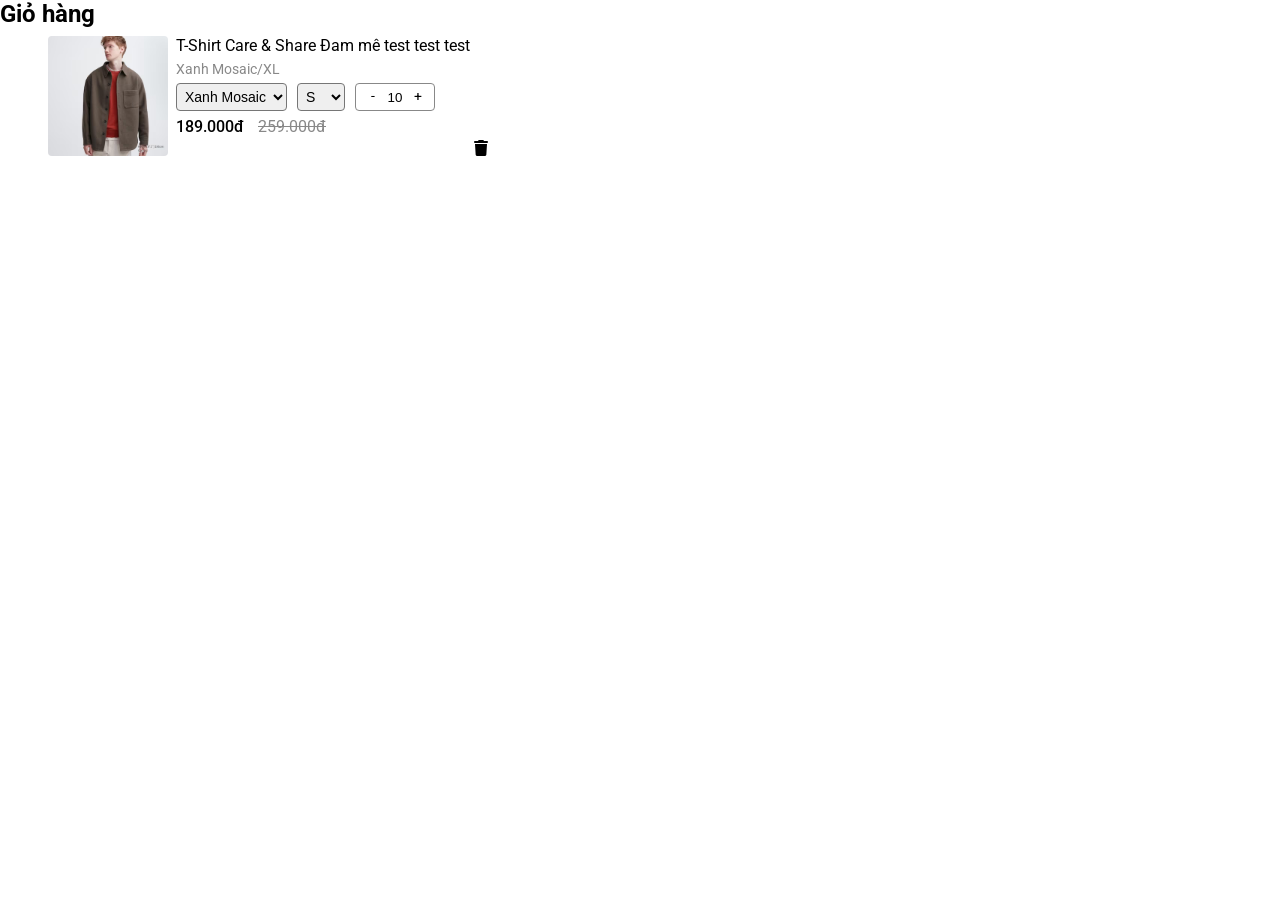
<file: cart.html>
<!DOCTYPE html>
<html lang="en">

<head>
  <meta charset="UTF-8">
  <meta name="viewport" content="width=device-width, initial-scale=1.0">
  <title>Cart</title>

  <link rel="icon" type="image/x-icon" href="./assets/img/favicon/F5-favicon-100x100.png">
  <link rel="preconnect" href="https://fonts.googleapis.com">
  <link rel="preconnect" href="https://fonts.gstatic.com" crossorigin>
  <link href="https://fonts.googleapis.com/css2?family=Roboto:wght@100;300;400;500;700&display=swap" rel="stylesheet">
  <link rel="stylesheet" href="https://cdnjs.cloudflare.com/ajax/libs/font-awesome/6.4.2/css/all.min.css"
    integrity="sha512-z3gLpd7yknf1YoNbCzqRKc4qyor8gaKU1qmn+CShxbuBusANI9QpRohGBreCFkKxLhei6S9CQXFEbbKuqLg0DA=="
    crossorigin="anonymous" referrerpolicy="no-referrer" />

  <link rel="stylesheet" href="./assets/css/grid.css">
  <link rel="stylesheet" href="./assets/css/base.css">
  <link rel="stylesheet" href="./assets/css/style.css">
  <link rel="stylesheet" href="./assets/css/responsive.css">
  <link rel="stylesheet" href="./assets/css/cart.css">
</head>

<body>

  <h2 class="cart-heading">Giỏ hàng</h2>
  <div class="grid wide">
    <div class="row">
      <div class="col l-6 m-6 c-12">
        <div class="cart__container">
          <div class="cart__empty">
            <p class="cart__empty-text">Chưa có sản phẩm nào trong giỏ hàng</p>
          </div>
          <div class="cart__content">
            <div class="cart__header">

            </div>

            <div class="cart__list">
              <div class="cart__item">
                <div class="cart-item__thumbnail">
                  <a href="" class="cart-item__thumbnail-link">
                    <img src="./assets/img/product/goods-2.jpg" alt="">
                  </a>
                </div>
                <div class="cart-item__info">
                  <p class="cart-item__title">T-Shirt Care & Share Đam mê test test test</p>
                  <p class="cart-item__color-size-text">Xanh Mosaic/XL</p>
                  <div class="cart-item__actions">
                    <div class="cart-item__color">
                      <select name="color" id="cart-item__color-dropdown">
                        <option value="Xanh Mosaic">Xanh Mosaic</option>
                        <option value="Trang">Trang White</option>
                        <option value="Den">Den Black</option>
                      </select>
                    </div>
                    <div class="cart-item__size">
                      <select name="size" id="cart-item__size-dropdown">
                        <option value="S">S</option>
                        <option value="M">M</option>
                        <option value="L">L</option>
                        <option value="L">XL</option>
                      </select>
                    </div>
                    <div class="cart-item__quantity">
                      <span class="cart-item__minus-btn">-</span>
                      <input type="text" class="cart-item_quantity-input" value="10">
                      <span class="cart-item__plus-btn">+</span>
                    </div>
                  </div>
                  <div class="cart-item__price">
                    <span class="cart-item__sale-price">189.000đ</span>
                    <del class="cart-item__original-price">259.000đ</del>
                  </div>
                </div>
                <div class="cart-item__remove">
                  <i class="fa-solid fa-trash"></i>
                </div>
              </div>
            </div>
          </div>
          <!-- <div class="cart__footer">
            <div class="cart__subtotal-wrap">
              <span class="subtotal__title">Tổng tiền:</span>
              <span class="subtotal">936.000₫</span>
            </div>
            <div class="cart__btn">
              <a href="#" class="cart__checkout btn">Thanh Toán</a>
            </div>
          </div> -->
        </div>
      </div>
    </div>
  </div>
  </div>


</body>

</html>
</file>
<file: assets/css/grid.css>
.grid {
    width: 100%;
    display: block;
    padding: 0;
}

.grid.wide {
    max-width: 1200px;
    margin: 0 auto;
}

.row {
    display: flex;
    flex-wrap: wrap;
    margin-left: -4px;
    margin-right: -4px;
}

.row.no-gutters {
    margin-left: 0;
    margin-right: 0;
}

.col {
    padding-left: 4px;
    padding-right: 4px;
}

.row.no-gutters .col {
    padding-left: 0;
    padding-right: 0;
}

.c-0 {
    display: none;
}

.c-1 {
    flex: 0 0 8.33333%;
    max-width: 8.33333%;
}

.c-2 {
    flex: 0 0 16.66667%;
    max-width: 16.66667%;
}

.c-3 {
    flex: 0 0 25%;
    max-width: 25%;
}

.c-4 {
    flex: 0 0 33.33333%;
    max-width: 33.33333%;
}

.c-5 {
    flex: 0 0 41.66667%;
    max-width: 41.66667%;
}

.c-6 {
    flex: 0 0 50%;
    max-width: 50%;
}

.c-7 {
    flex: 0 0 58.33333%;
    max-width: 58.33333%;
}

.c-8 {
    flex: 0 0 66.66667%;
    max-width: 66.66667%;
}

.c-9 {
    flex: 0 0 75%;
    max-width: 75%;
}

.c-10 {
    flex: 0 0 83.33333%;
    max-width: 83.33333%;
}

.c-11 {
    flex: 0 0 91.66667%;
    max-width: 91.66667%;
}

.c-12 {
    flex: 0 0 100%;
    max-width: 100%;
}

.c-o-1 {
    margin-left: 8.33333%;
}

.c-o-2 {
    margin-left: 16.66667%;
}

.c-o-3 {
    margin-left: 25%;
}

.c-o-4 {
    margin-left: 33.33333%;
}

.c-o-5 {
    margin-left: 41.66667%;
}

.c-o-6 {
    margin-left: 50%;
}

.c-o-7 {
    margin-left: 58.33333%;
}

.c-o-8 {
    margin-left: 66.66667%;
}

.c-o-9 {
    margin-left: 75%;
}

.c-o-10 {
    margin-left: 83.33333%;
}

.c-o-11 {
    margin-left: 91.66667%;
}

/* >= Tablet */
@media (min-width: 740px) {
    .row {
        margin-left: -8px;
        margin-right: -8px;
    }

    .col {
        padding-left: 8px;
        padding-right: 8px;
    }

    .m-0 {
        display: none;
    }

    .m-1,
    .m-2,
    .m-3,
    .m-4,
    .m-5,
    .m-6,
    .m-7,
    .m-8,
    .m-9,
    .m-10,
    .m-11,
    .m-12 {
        display: block;
    }

    .m-1 {
        flex: 0 0 8.33333%;
        max-width: 8.33333%;
    }

    .m-2 {
        flex: 0 0 16.66667%;
        max-width: 16.66667%;
    }

    .m-3 {
        flex: 0 0 25%;
        max-width: 25%;
    }

    .m-4 {
        flex: 0 0 33.33333%;
        max-width: 33.33333%;
    }

    .m-5 {
        flex: 0 0 41.66667%;
        max-width: 41.66667%;
    }

    .m-6 {
        flex: 0 0 50%;
        max-width: 50%;
    }

    .m-7 {
        flex: 0 0 58.33333%;
        max-width: 58.33333%;
    }

    .m-8 {
        flex: 0 0 66.66667%;
        max-width: 66.66667%;
    }

    .m-9 {
        flex: 0 0 75%;
        max-width: 75%;
    }

    .m-10 {
        flex: 0 0 83.33333%;
        max-width: 83.33333%;
    }

    .m-11 {
        flex: 0 0 91.66667%;
        max-width: 91.66667%;
    }

    .m-12 {
        flex: 0 0 100%;
        max-width: 100%;
    }

    .m-o-1 {
        margin-left: 8.33333%;
    }

    .m-o-2 {
        margin-left: 16.66667%;
    }

    .m-o-3 {
        margin-left: 25%;
    }

    .m-o-4 {
        margin-left: 33.33333%;
    }

    .m-o-5 {
        margin-left: 41.66667%;
    }

    .m-o-6 {
        margin-left: 50%;
    }

    .m-o-7 {
        margin-left: 58.33333%;
    }

    .m-o-8 {
        margin-left: 66.66667%;
    }

    .m-o-9 {
        margin-left: 75%;
    }

    .m-o-10 {
        margin-left: 83.33333%;
    }

    .m-o-11 {
        margin-left: 91.66667%;
    }
}

/* PC medium resolution > */
@media (min-width: 1113px) {
    .row {
        margin-left: -12px;
        margin-right: -12px;
    }

    .row.sm-gutter {
        margin-left: -5px;
        margin-right: -5px;
    }

    .col {
        padding-left: 12px;
        padding-right: 12px;
    }

    .row.sm-gutter .col {
        padding-left: 5px;
        padding-right: 5px;
    }

    .l-0 {
        display: none;
    }

    .l-1,
    .l-2,
    .l-2-4,
    .l-3,
    .l-4,
    .l-5,
    .l-6,
    .l-7,
    .l-8,
    .l-9,
    .l-10,
    .l-11,
    .l-12 {
        display: block;
    }

    .l-1 {
        flex: 0 0 8.33333%;
        max-width: 8.33333%;
    }

    .l-2 {
        flex: 0 0 16.66667%;
        max-width: 16.66667%;
    }

    .l-2-4 {
        flex: 0 0 20%;
        max-width: 20%;
    }

    .l-3 {
        flex: 0 0 25%;
        max-width: 25%;
    }

    .l-4 {
        flex: 0 0 33.33333%;
        max-width: 33.33333%;
    }

    .l-5 {
        flex: 0 0 41.66667%;
        max-width: 41.66667%;
    }

    .l-6 {
        flex: 0 0 50%;
        max-width: 50%;
    }

    .l-7 {
        flex: 0 0 58.33333%;
        max-width: 58.33333%;
    }

    .l-8 {
        flex: 0 0 66.66667%;
        max-width: 66.66667%;
    }

    .l-9 {
        flex: 0 0 75%;
        max-width: 75%;
    }

    .l-10 {
        flex: 0 0 83.33333%;
        max-width: 83.33333%;
    }

    .l-11 {
        flex: 0 0 91.66667%;
        max-width: 91.66667%;
    }

    .l-12 {
        flex: 0 0 100%;
        max-width: 100%;
    }

    .l-o-1 {
        margin-left: 8.33333%;
    }

    .l-o-2 {
        margin-left: 16.66667%;
    }

    .l-o-3 {
        margin-left: 25%;
    }

    .l-o-4 {
        margin-left: 33.33333%;
    }

    .l-o-5 {
        margin-left: 41.66667%;
    }

    .l-o-6 {
        margin-left: 50%;
    }

    .l-o-7 {
        margin-left: 58.33333%;
    }

    .l-o-8 {
        margin-left: 66.66667%;
    }

    .l-o-9 {
        margin-left: 75%;
    }

    .l-o-10 {
        margin-left: 83.33333%;
    }

    .l-o-11 {
        margin-left: 91.66667%;
    }
}

/* Tablet - PC low resolution */
@media (min-width: 740px) and (max-width: 1023px) {
    .wide {
        width: 644px;
    }
}

/* > PC low resolution */
@media (min-width: 1024px) and (max-width: 1239px) {
    .wide {
        width: 984px;
    }

    .wide .row {
        margin-left: -12px;
        margin-right: -12px;
    }

    .wide .row.sm-gutter {
        margin-left: -5px;
        margin-right: -5px;
    }

    .wide .col {
        padding-left: 12px;
        padding-right: 12px;
    }

    .wide .row.sm-gutter .col {
        padding-left: 5px;
        padding-right: 5px;
    }

    .wide .l-0 {
        display: none;
    }

    .wide .l-1,
    .wide .l-2,
    .wide .l-2-4,
    .wide .l-3,
    .wide .l-4,
    .wide .l-5,
    .wide .l-6,
    .wide .l-7,
    .wide .l-8,
    .wide .l-9,
    .wide .l-10,
    .wide .l-11,
    .wide .l-12 {
        display: block;
    }

    .wide .l-1 {
        flex: 0 0 8.33333%;
        max-width: 8.33333%;
    }

    .wide .l-2 {
        flex: 0 0 16.66667%;
        max-width: 16.66667%;
    }

    .wide .l-2-4 {
        flex: 0 0 20%;
        max-width: 20%;
    }

    .wide .l-3 {
        flex: 0 0 25%;
        max-width: 25%;
    }

    .wide .l-4 {
        flex: 0 0 33.33333%;
        max-width: 33.33333%;
    }

    .wide .l-5 {
        flex: 0 0 41.66667%;
        max-width: 41.66667%;
    }

    .wide .l-6 {
        flex: 0 0 50%;
        max-width: 50%;
    }

    .wide .l-7 {
        flex: 0 0 58.33333%;
        max-width: 58.33333%;
    }

    .wide .l-8 {
        flex: 0 0 66.66667%;
        max-width: 66.66667%;
    }

    .wide .l-9 {
        flex: 0 0 75%;
        max-width: 75%;
    }

    .wide .l-10 {
        flex: 0 0 83.33333%;
        max-width: 83.33333%;
    }

    .wide .l-11 {
        flex: 0 0 91.66667%;
        max-width: 91.66667%;
    }

    .wide .l-12 {
        flex: 0 0 100%;
        max-width: 100%;
    }

    .wide .l-o-1 {
        margin-left: 8.33333%;
    }

    .wide .l-o-2 {
        margin-left: 16.66667%;
    }

    .wide .l-o-3 {
        margin-left: 25%;
    }

    .wide .l-o-4 {
        margin-left: 33.33333%;
    }

    .wide .l-o-5 {
        margin-left: 41.66667%;
    }

    .wide .l-o-6 {
        margin-left: 50%;
    }

    .wide .l-o-7 {
        margin-left: 58.33333%;
    }

    .wide .l-o-8 {
        margin-left: 66.66667%;
    }

    .wide .l-o-9 {
        margin-left: 75%;
    }

    .wide .l-o-10 {
        margin-left: 83.33333%;
    }

    .wide .l-o-11 {
        margin-left: 91.66667%;
    }
}
</file>
<file: assets/css/base.css>
:root {
    --text-white: #fff;
    --text-black: #202124;
    --text-red: #f02657;
    --primary-color: #05aa6d;
    --bgr-color: #fff;
}

* {
    box-sizing: inherit;
    padding: 0;
    margin: 0;
}

html, body {
    touch-action: manipulation;
    -webkit-overflow-scrolling: touch;
}

html {
    scroll-behavior: smooth;
    font-family: 'Roboto', sans-serif;
    font-size: 16px;
    box-sizing: border-box;
}

a {
    text-decoration: none;
}

ul {
    list-style-type: none;
}

input {
    outline: none;
    border: none;
}

.btn {
    display: inline-block;
    text-decoration: none;
    background-color: transparent;
    border: none;
    outline: none;
    padding: 12px 48px;
    border-radius: 50px;
    cursor: pointer;
    color: var(--text-black);
    min-width: 120px;
    transition: opacity ease .2s;
}

.btn + .btn {
    margin-left: 16px;
}

.btn:hover {
    opacity: 0.8;
}

.btn--disabled {
    opacity: 0.5 !important ;
    cursor: default;
}

.btn-size-s {
    padding: 8px 30px;
}

.btn-size-l {
    padding: 16px 56px;
}

.btn--success {
    background-color: #12b981;
}

.btn--info {
    background-color: #4493ef;

}

.btn--warning {
    background-color: #f6c82e;
}

.btn--error {
    background-color: #ef4444;

}

/* Quantity control */
/* 
.quantity-control {
    margin-top: 5px;
    display: flex;
}

.quantity-input {
    width: 35px;
    padding: 4px;
    border-top: 1px solid #ccc;
    border-bottom: 1px solid #ccc;
    text-align: center;
}

.minus-btn,
.plus-btn {
    width: 35px;
    padding: 4px;
    text-align: center;
    border: 1px solid #ccc;
    user-select: none;
}

.minus-btn:hover,
.plus-btn:hover {
    background-color: #ccc;
} */


/* Start ---------------------------> modal */
.modal {
    position: fixed;
    top: 0;
    right: 0;
    bottom: 0;
    left: 0;
    background-color: rgba(0, 0, 0, 0.3);
    justify-content: center;
    align-items: center;
    display: none;
}

.modal.opened {
    display: flex;
}

.modal-container {
    position: relative;
    animation: modalFadein ease 0.6s;
}
/* End   ---------------------------> modal */

/* ************************************************************************* */

/* Start ---------------------------> form */
#form-register,
#form-login {
    background-color: #fff;
    min-width: 380px;
    max-width: 410px;
    margin: 30px auto;
    border-radius: 5px;
    box-shadow: rgba(0, 0, 0, 0.35) 0px 5px 15px;
    position: relative;
}

.form__content {
    padding: 30px;
}

.form__close {
    position: absolute;
    top: 0;
    right: 0;
    color: #555;
    cursor: pointer;
    width: 25px;
    height: 25px;
    border-radius: 50%;
    display: flex;
    justify-content: center;
    align-items: center;
}

.form__close:hover {
    background-color: var(--text-red);
    color: var(--text-white);
}

.form__header {
    font-size: 24px;
    font-weight: 400;
    text-align: center;
    margin-bottom: 5px;
}

.form__sub-header {
    text-align: center;
    margin-bottom: 20px;
    font-weight: 300;
}

.form__switch-form,
.register__confirm a {
    color: var(--text-red);
    cursor: pointer;
}

.register__confirm p {
    font-size: 14px;
}

.form__switch-form:hover,
.register__confirm a:hover {
    opacity: 0.8;
}

.form__field {
    display: flex;
    flex-direction: column;
    margin-bottom: 10px;
}

.form__field--invalid .form__control {
    border-color: var(--text-red) !important;
    color: var(--text-red);
}

.form__control {
    border: 1px solid #ccc;
    padding: 0 10px;
    height: 42px;
    line-height: 42px;
    border-radius: 5px;
    margin-top: 5px;
    margin-bottom: 5px;
    font-size: 16px;
}

.form__control:hover,
.form__control:focus {
    border-color: var(--primary-color);
}

.form__error-msg {
    color: var(--text-red);
    font-weight: 300;
}

.form__footer {
    text-align: center;
}

.form__submit {
    background-color: var(--primary-color);
    color: var(--text-white);
    width: 100%;
    font-size: 18px;
    margin-top: 20px;
    margin-bottom: 10px;
    touch-action: manipulation;
}

.register__confirm {
    color: #555;
    font-size: 15px;
    font-weight: 300;
}
/* End   ---------------------------> form */
</file>
<file: assets/css/style.css>
/* Start ----------------> Topbar */
.topbar {
    background-color: #525252;
    height: 32px;
}

.topbar__promotion {
    height: 100%;
    display: flex;
    align-items: center;
    justify-content: center;
}

.topbar__promotion a {
    font-size: 14px;
    color: var(--text-white);
}

/* End ----------------> Topbar */


/* Start ----------------> Nav */
/* .nav {
    background-color: #fff;
    max-width: 1200px;
    margin: auto;
    height: 46px;
    display: flex;
    justify-content: space-between;
}

.nav__bars {
    justify-content: flex-start;
    align-items: center;
    font-size: 20px;
    display: none;
}

.nav__bars-icon {
    padding: 10px 15px 10px 0;
}

.nav__logo {
    display: flex;
    align-items: center;
    max-width: 50px;
}

.nav__logo .logo {
    font-size: 40px;
    font-weight: 600;
    color: var(--primary-color);
}

.nav__menu {
    margin-left: 26px;
    margin-right: auto;
}

.nav__menu-mobile-close {
    display: none;
}

.menu-list {
    display: flex;
}

.menu-list>.menu-item {
    padding: 0 20px;
}

.menu-item a {
    position: relative;
    display: inline-block;
    font-size: 18px;
    font-weight: 300;
    color: var(--text-black);
    height: 100%;
    line-height: 46px;
}

.menu-item:hover>a {
    color: var(--text-red);
    border-color: var(--text-red);
}

.submenu-list-1 {
    position: absolute;
    z-index: 999;
    left: 0;
    right: 0;
    margin: auto;
    max-width: 1200px;
    border-bottom-left-radius: 5px;
    border-bottom-right-radius: 5px;
    background-color: #ffffffc2;
    display: none;
}

.menu-item:hover .submenu-list-1 {
    display: flex;
    align-items: flex-start;
    animation: showIn ease .5s;
}

@keyframes showIn {
    from {
        opacity: 0;
    }

    to {
        opacity: 1;
    }
}

.submenu-list-1 .menu-item--level-1 {
    min-width: 200px;
    max-width: 250px;
    padding: 0 10px;
}

.menu-item--level-1>a {
    height: 30px;
    width: 100%;
    padding: 10px 0;
    line-height: 100%;
    display: inline-block;
    text-transform: uppercase;
    border-bottom: 1px solid black;

}

.submeu-list-2 {
    margin-bottom: 10px;
}

.menu-item--level-2>a {
    height: 30px;
}

.menu-item.menu-item--angle-down>a::after {
    content: "";
    position: absolute;
    top: 50%;
    left: 100%;
    width: 0;
    height: 0;
    border-style: solid;
    border-width: 5px 5px 0 5px;
    border-color: #333 transparent transparent transparent;
    display: block;
    margin-left: 4px;
    margin-top: -2px;
    transition: 0.5s;
}

.menu-item.menu-item--angle-down:hover>a::after {
    transform: rotate(180deg);
    border-color: var(--text-red) transparent transparent transparent;
}

.menu-item--flash-sale a {
    color: var(--text-red);
    font-weight: 500;
}

.nav__icon {
    display: flex;
    height: 100%;
    font-size: 18px;
    align-items: center;
}

.wishlist-icon__link,
.user-icon__link,
.cart-icon__link {
    position: relative;
    color: var(--text-black);
    padding: 10px;
    display: inline-block;
}

.wishlist-number,
.cart-number {
    position: absolute;
    top: 3px;
    right: 0;
    font-size: 10px;
    font-weight: 300;
    height: 14px;
    width: 14px;
    border-radius: 50px;
    color: var(--text-white);
    background-color: var(--text-red);
    display: flex;
    align-items: center;
    justify-content: center;
}

.nav__user-icon {
    margin-left: 14px;
    margin-right: 14px;
}

.nav__cart-icon {
    position: relative;
}

.nav__cart-icon::after {
    content: '';
    position: absolute;
    z-index: 999;
    top: 90%;
    right: 0;
    height: 10px;
    width: 50px;
}

.nav__cart-icon:hover .cart-empty.cart--active,
.nav__cart-icon:hover .cart-content.cart--active {
    display: block;
    animation: showIn ease .4s;
}

.cart-container {
    position: absolute;
    z-index: 999;
    top: 44px;
    right: 0;
    width: 340px;
    border-radius: 5px;
    overflow: hidden;
    box-shadow: rgba(99, 99, 99, 0.2) 0px 2px 8px 0px;
}

.cart-content,
.cart-empty {
    display: none;
}

.cart-empty__img {
    width: 100%;
    display: block;
}

.cart-empty__msg {
    position: absolute;
    top: 10px;
    left: 0;
    right: 0;
    text-align: center;
    font-size: 14px;
    font-weight: 400;
}

.cart-content {
    background-color: #fff;
    padding: 8px;
    font-size: 14px;
}

.cart__header {
    font-size: 16px;
    font-weight: 400;
    text-align: center;
}

.cart__body {
    margin: 8px 0;
}

.cart__item {
    display: flex;
    width: 100%;
    padding-bottom: 4px;
    margin-bottom: 6px;
    border-bottom: 1px solid #ddd;
}

.cart-product-thumbnail img {
    max-width: 70px;
}

.cart-product-info {
    margin-left: 8px;
    flex-grow: 1;
}

.cart-product__color {
    padding: 6px 0;
}

.cart-product__bottom {
    display: flex;
    justify-content: space-between;
}

.cart-product__price {
    display: flex;
    flex-direction: column;
}

.cart-product__sale-price,
.cart-product__remove {
    color: var(--text-red);
    font-weight: 500;
}

.cart-product__original-price {
    opacity: 0.3;
    margin-top: 5px;
}

.cart-product__remove {
    cursor: pointer;
    padding: 5px 0;
    float: right;
}

.cart-product__remove:hover {
    opacity: 0.7;
}

.cart__subtotal-wrap {
    display: flex;
    justify-content: space-between;
    font-size: 18px;
    margin-top: 16px;
    margin-bottom: 22px;
}

.cart__btn {
    text-align: center;
}

.cart__btn .cart__checkout {
    background-color: #000;
    font-size: 16px;
    border-radius: 8px;
    width: 100%;
} */


/* End ----------------> Nav */

/* Start ----------------> coupon */
.coupons {
    margin: 40px 0;
}

.coupon__container {
    display: flex;
    background-color: var(--primary-color);
    color: var(--text-white);
    border-radius: 8px;
    font-weight: 300;
    font-size: 14px;
    margin-bottom: 20px;
}

.coupon__left {
    margin-right: auto;
    padding: 14px;
}

.coupon__title {
    margin-bottom: 5px;
}

.coupon__title h4 {
    margin-bottom: 5px;
}

.coupon__right {
    width: 120px;
    border-left: 2px dashed #fff;
    padding: 14px;
    display: flex;
    align-items: center;
    justify-content: center;
}


.coupon__copy.btn {
    background-color: var(--text-red);
    padding: 12px 12px;
    min-width: auto;
    border-radius: 8px;
    color: var(--text-white);
}

/* End ----------------> coupon */

/* Start ----------------> flash-sale */
.flash-sale {
    margin: 30px 0;
    padding: 30px 0;
}

.flash-sale__heading {
    margin-bottom: 20px;
    display: flex;
    justify-content: space-between;
}

.flash-sale__title {
    font-size: 30px;
    font-weight: 500;
}

.flash-sale__timer {
    display: flex;
    align-items: center;
}

.timer {
    display: flex;
    margin-left: 6px;
    color: #fff;
    font-weight: 300;
    user-select: none;
}

.timer__block {
    background-color: var(--primary-color);
    margin-right: 6px;
    padding: 6px;
    border-radius: 4px;
}

/* End ----------------> flash-sale */

/* Start ----------------> banner */
.banner {}

.banner__img {
    width: 100%;
}

.banner__right {
    text-align: right;
    height: 100%;
}

.banner__right .row .col:nth-child(1) {
    margin-bottom: 25px;
}



/* End ----------------> banner */


/* Start ----------------> new arrival */
.new-arrival {
    margin: 30px 0;
}

.new-arrival__heading {
    display: flex;
    justify-content: center;
    margin-bottom: 20px;
}

.new-arrival__title {
    font-size: 30px;
    font-weight: 500;
}

/* End ----------------> new arrival */






/* Start ----------------> Footer */
.footer {
    background-color: #222222;
    padding-top: 10px;
    padding-bottom: 30px;
    color: var(--text-white);
    font-weight: 300;
}

.footer__block {
    margin-top: 20px;
}

.footer__title {
    position: relative;
    padding-bottom: 5px;
    margin-bottom: 12px;
}

.footer__title::after {
    content: '';
    height: 1px;
    width: 100%;
    position: absolute;
    bottom: 0;
    left: 0;
    background-color: #fff;
}

.shop__about {
    line-height: 1.5;
}

.footer__address,
.footer__phone,
.footer__mail {
    margin-top: 12px;
}

.footer__address i,
.footer__phone i,
.footer__mail i {
    width: 20px;
}

.footer__menu li,
.footer__policy li {
    padding: 3px 0;
}

.footer__menu a,
.footer__policy a {
    color: var(--text-white);
}

.footer__menu a:hover,
.footer__policy a:hover {
    color: var(--text-red);
}

.footer__media {
    display: flex;
}

.footer__media div {
    margin-right: 14px;
    font-size: 20px;
}

.footer__media div:hover {
    opacity: 0.7;
}

.copyright {
    margin-top: 20px;
    padding-top: 20px;
    text-align: center;
    border-top: 1px solid #ccc;
}

/* End ----------------> Footer */




/* product-box */
.product {
    margin-bottom: 12px;
}

.product__thumbnail {
    position: relative;
    max-height: 300px;
    border-radius: 8px;
    overflow: hidden;
}

.product__thumbnail:hover .product__select {
    display: block;
}

.product__img img {
    width: 100%;
    /* object-fit: cover;
    object-position: center top; */
}

.product__select {
    position: absolute;
    bottom: 0;
    left: 0;
    right: 0;
    background-color: #bebab4;
    margin: 15px;
    padding: 8px;
    border-radius: 8px;
    display: none;
    animation: selectOption ease .4s;
}

@keyframes selectOption {
    from {
        bottom: -20px;
        opacity: 0;
    }

    to {
        bottom: 0;
        opacity: 1;
    }
}

.product__select p {
    font-weight: 500;
    text-align: center;
}

.product__select .option-select {
    margin-top: 4px;
    flex-wrap: wrap;
    display: flex;
}

.option-select__item {
    background-color: #fff;
    padding: 6px;
    min-width: 35px;
    border-radius: 4px;
    text-align: center;
    margin-right: 4px;
    margin-top: 4px;
    cursor: pointer;
    transition: all ease .3s;
}

.option-select__item:hover {
    background-color: #ccc;
    color: #fff;
}

.product__saleoff {
    position: absolute;
    top: 0;
    background-color: #da2152;
    color: #fff;
    font-size: 14px;
    user-select: none;
    margin-top: 8px;
    padding: 6px;
    border-top-right-radius: 6px;
    border-bottom-right-radius: 6px;
}

.product__saleoff .product__discount-percent {
    color: #fff;
}

.product__info {
    padding: 8px 0;
}

.product__color {
    display: flex;
}

.product__color-item {
    height: 24px;
    width: 40px;
    border-radius: 20px;
    overflow: hidden;
    display: flex;
    align-items: center;
    justify-content: center;
    cursor: pointer;
}

.product__color-item--active {
    border: 1px solid black;
}

.color-checkmark {
    display: block;
    margin: 4px 2px;
    height: 90%;
    width: 90%;
    border-radius: 20px;
}

.product__color-item+.product__color-item {
    margin-left: 6px;
}

.product__title {
    padding-top: 8px;
}

.product__title-link {
    color: var(--text-black);
    font-size: 18px;
}

.product__sub-title {
    color: var(--text-black);
    opacity: 0.5;
    padding: 8px 0;
}

.product__price {
    font-weight: 500;
}

.product__original-price {
    color: #ccc;
}

.product__discount-percent {
    color: red;
}

.product-ino__hint {
    color: #2e5bd0;
    padding: 8px 0;
}

.product-ino__note {
    color: #ccc;
    font-size: 14px;
}

/* product-box */


/* Block: Slideshow */
.slideshow {
    position: relative;
    margin: auto;
}

/* Element: Slide */
.slideshow__slide {
    display: none;
}

/* Element: Previous & Next buttons */
.slideshow__prev,
.slideshow__next {
    cursor: pointer;
    position: absolute;
    top: 50%;
    width: auto;
    margin-top: -22px;
    padding: 16px;
    color: #fff;
    font-weight: 500;
    font-size: 30px;
    transition: 0.6s ease;
    border-radius: 0 3px 3px 0;
    user-select: none;
    transform: translateY(-50%);
}

/* Modifier: Next button position */
.slideshow__next {
    right: 0;
    border-radius: 3px 0 0 3px;
}

/* On hover, add a black background color with a little bit see-through */
.slideshow__prev:hover,
.slideshow__next:hover {
    background-color: rgba(0, 0, 0, 0.8);
}

/* Element: Caption text */
.slideshow__text {
    position: absolute;
    top: 50%;
    left: 100px;
    color: #f2f2f2;
    font-size: 24px;
    padding: 8px 12px;
    text-align: center;
    text-transform: capitalize;
    transform: translateY(-50%);
}

/* Element: Number text (1/3 etc) */
.slideshow__numbertext {
    color: #f2f2f2;
    font-size: 14px;
    padding: 8px 12px;
    position: absolute;
    top: 0;
    text-shadow: 1px 1px 1px #000;
    ;
}

/* Element: The dots/bullets/indicators */
.dots {
    position: absolute;
    bottom: 0;
    left: 0;
    right: 0;
    text-align: center;
}

.dots__dot {
    cursor: pointer;
    height: 10px;
    width: 10px;
    margin: 8px 2px;
    background-color: #fff;
    border-radius: 50%;
    display: inline-block;
}

/* Modifier: Active dot */
.active,
.dots__dot:hover {
    height: 15px;
    width: 15px;
}

/* Element: Fading animation */
.slideshow__slide.fade {
    animation-name: fade;
    animation-duration: 1.5s;
}

@keyframes fade {
    from {
        opacity: 0.4;
    }

    to {
        opacity: 1;
    }
}


/* Nav ----------------> Start */
.nav {
    background-color: #fff;
    max-width: 1200px;
    margin: auto;
    height: 46px;
    display: flex;
    justify-content: space-between;
}

.nav__bars {
    display: flex;
    justify-content: flex-start;
    align-items: center;
    font-size: 20px;
    width: 76px;
    margin-left: 8px;
}

.nav__bars-icon {
    padding: 10px 15px 10px 0;
}

.nav__logo {
    display: flex;
    align-items: center;
    margin: 0 auto;
    max-width: 50px;
}

.nav__logo .logo,
.mobile__menu .logo {
    font-size: 40px;
    font-weight: 600;
    color: var(--primary-color);
}

/* nav menu -----------> start */
.nav__menu {
    position: absolute;
    z-index: 999;
    width: 100%;
    display: none;
}

.nav__menu.is-active {
    top: 32px;
    left: 0;
    display: flex;
    flex-direction: column;
    background-color: var(--bgr-color);
}

.mobile__menu {
    display: flex;
    justify-content: space-between;
    border-bottom: 1px var(--text-black) solid;
    padding-left: 8px;
}

.mobile__menu-close-icon {
    font-size: 20px;
    padding: 14px;
}

.menu-list {
    padding-left: 8px;
}

.menu-list > .menu-item > a {
    font-size: 18px;
}

.menu-item {
    padding: 8px 0;
    position: relative;
}

.menu-list a {
    color: var(--text-black);
    display: block;
    position: relative;
}

.has-angle-down .angle-down-icon {
    position: absolute;
    right: 0;
    top: 50%;
    transform: translateY(-50%);
    padding: 4px 8px;
}

.submenu-list-1 {
    display: none;
    padding-left: 8px;
}

.submenu-list-1.is-active {
    display: block;
}

.menu-item--level-1>a {
    margin-right: 8px;
    border-bottom: 1px var(--text-black) solid;
}






/* nav menu -----------> end */

/* .nav__icon {
    display: flex;
    align-items: center;
    height: 100%;
    font-size: 18px;
    margin-right: 5px;
}

.nav__user-icon {
    margin: auto;
}

.user-icon__link, .cart-icon__link {
    position: relative;
    color: var(--text-black);
    padding: 10px;
    display: inline-block;
}

.nav__cart-icon {
    position: relative;
}

.cart-number {
    position: absolute;
    top: 3px;
    right: 0;
    font-size: 10px;
    font-weight: 300;
    height: 14px;
    width: 14px;
    border-radius: 50px;
    color: var(--text-white);
    background-color: var(--text-red);
    display: flex;
    align-items: center;
    justify-content: center;
}

.nav__cart-icon::after {
    content: '';
    position: absolute;
    z-index: 999;
    top: 90%;
    right: 0;
    height: 10px;
    width: 50px;
}

.cart-container {
    position: absolute;
    z-index: 999;
    top: 44px;
    right: 0;
    width: 340px;
    border-radius: 5px;
    overflow: hidden;
    box-shadow: rgba(99, 99, 99, 0.2) 0px 2px 8px 0px;
}

.cart-content, .cart-empty {
    display: none;
}

.cart-empty__img {
    width: 100%;
    display: block;
}

.cart-empty__msg {
    position: absolute;
    top: 10px;
    left: 0;
    right: 0;
    text-align: center;
    font-size: 14px;
    font-weight: 400;
}

.cart-content {
    background-color: #fff;
    padding: 8px;
    font-size: 14px;
    display: none;
}

.cart__header {
    font-size: 16px;
    font-weight: 400;
    text-align: center;
}

.cart__body {
    margin: 8px 0;
}

.cart__item {
    display: flex;
    width: 100%;
    padding-bottom: 4px;
    margin-bottom: 6px;
    border-bottom: 1px solid #ddd;
}

.cart-product-info {
    margin-left: 8px;
    flex-grow: 1;
}

.cart-product__color {
    padding: 6px 0;
}

.cart-product__bottom {
    display: flex;
    justify-content: space-between;
}

.cart-product__price {
    display: flex;
    flex-direction: column;
}

.cart-product__sale-price, .cart-product__remove {
    color: var(--text-red);
    font-weight: 500;
}

.cart-product__original-price {
    opacity: 0.3;
    margin-top: 5px;
}

.cart-product__remove {
    cursor: pointer;
    padding: 5px 0;
    float: right;
}

.cart__subtotal-wrap {
    display: flex;
    justify-content: space-between;
    font-size: 18px;
    margin-top: 16px;
    margin-bottom: 22px;
}


.cart__btn {
    text-align: center;
}

.cart__btn .cart__checkout {
    background-color: #000;
    font-size: 16px;
    border-radius: 8px;
    width: 100%;
} */

/* Nav ----------------> End */

/* Slider ----------------> Start */
.swiper-button-prev::after,
.swiper-button-next::after {
  color: #fff;
}

.swiper-pagination-bullet {
  height: 12px;
  width: 12px;
  background-color: #fff;
}

.swiper-pagination-bullet-active {
  height: 12px;
  width: 12px;
  background-color: #fff;
}



/* Slider ----------------> End */
</file>
<file: assets/css/responsive.css>
/* mobile & ipad-tablet */
@media (max-width: 1023px) {

}

/* mobile */
@media (max-width: 739px) {



    /* can sua lai, bo ben nay di */
    .footer {
        padding-left: 10px;
        padding-right: 10px;
    }
}

/* ipad-tablet */
@media (min-width: 740px) and (max-width: 1023px) {

}

/* pc */
@media (min-width: 1024px) {
    .nav {
        position: relative;
    }

    .nav__bars,
    .mobile__menu {
        display: none;
    }
    
    .nav__menu {
        position: unset;
        display: block;
    }

    .menu-list {
        display: flex;
        height: 100%;
    }

    .menu-list > .menu-item {
        padding: 0 20px;
    }

    .menu-item {
        position: unset;
    }

    .menu-item a {
        display: inline-block;
        line-height: 46px;
    }

    .has-angle-down .angle-down-icon {
        display: none;
    }

    .menu-item:hover>a {
        color: var(--text-red);
        border-color: var(--text-red);
    }

    .submenu-list-1 {
        position: absolute;
        z-index: 999;
        left: 0;
        right: 0;
        margin: auto;
        max-width: 1200px;
        border-bottom-left-radius: 5px;
        border-bottom-right-radius: 5px;
        background-color: #ffffffc2;
        display: none;
    }
    
    .menu-item:hover .submenu-list-1 {
        display: flex;
        align-items: flex-start;
        animation: showIn ease .5s;
    }

    .submenu-list-1 .menu-item--level-1 {
        min-width: 200px;
        max-width: 250px;
        padding: 0 10px;
    }
    
    .menu-item--level-1>a {
        height: 30px;
        width: 100%;
        padding: 10px 0;
        line-height: 100%;
        display: inline-block;
        text-transform: uppercase;
        border-bottom: 1px solid black;
    
    }
    
    .submeu-list-2 {
        margin-bottom: 10px;
    }
    
    .menu-item--level-2>a {
        height: 30px;
    }

}
</file>
<file: assets/css/cart.css>
.cart__empty {
  display: none;
}

.cart__list {
  display: flex;
  flex-direction: column;
}

.cart__item {
  display: flex;
  flex-wrap: nowrap;
  justify-content: flex-start;
  padding: 8px;
}

.cart-item__thumbnail {
  min-width: 120px;
  max-width: 120px;
  margin-right: 8px;
}

.cart-item__thumbnail img {
  max-width: 100%;
  height: auto;
  object-fit: cover;
  border-radius: 4px;
  overflow: hidden;
}

.cart-item__info {
  display: flex;
  flex-direction: column;
  row-gap: 6px;
}

.cart-item__title {
  font-weight: 400;
}

.cart-item__color-size-text {
  color: #888;
  font-size: 14px;

}

.cart-item__actions {
  display: flex;
  flex-wrap: wrap;
  column-gap: 10px;
}

#cart-item__color-dropdown,
#cart-item__size-dropdown,
.cart-item__quantity {
  font-size: 14px;
  padding: 4px;
  border-radius: 4px;
}

#cart-item__color-dropdown option,
#cart-item__size-dropdown option {
  font-size: 14px;
}

.cart-item__quantity {
  display: flex;
  border: 1px #888 solid;
}

.cart-item__minus-btn,
.cart-item__plus-btn {
  width: 25px;
  text-align: center;
}

.cart-item_quantity-input {
  width: 20px;
  text-align: center;
}


.cart-item__sale-price {
  font-weight: 500;
  margin-right: 10px;
}

.cart-item__original-price {
  color: #888;
}

.cart-item__remove {
  display: flex;
  align-items: end;
}

.cart-item__remove i {
  padding: 4px;
}
</file>
